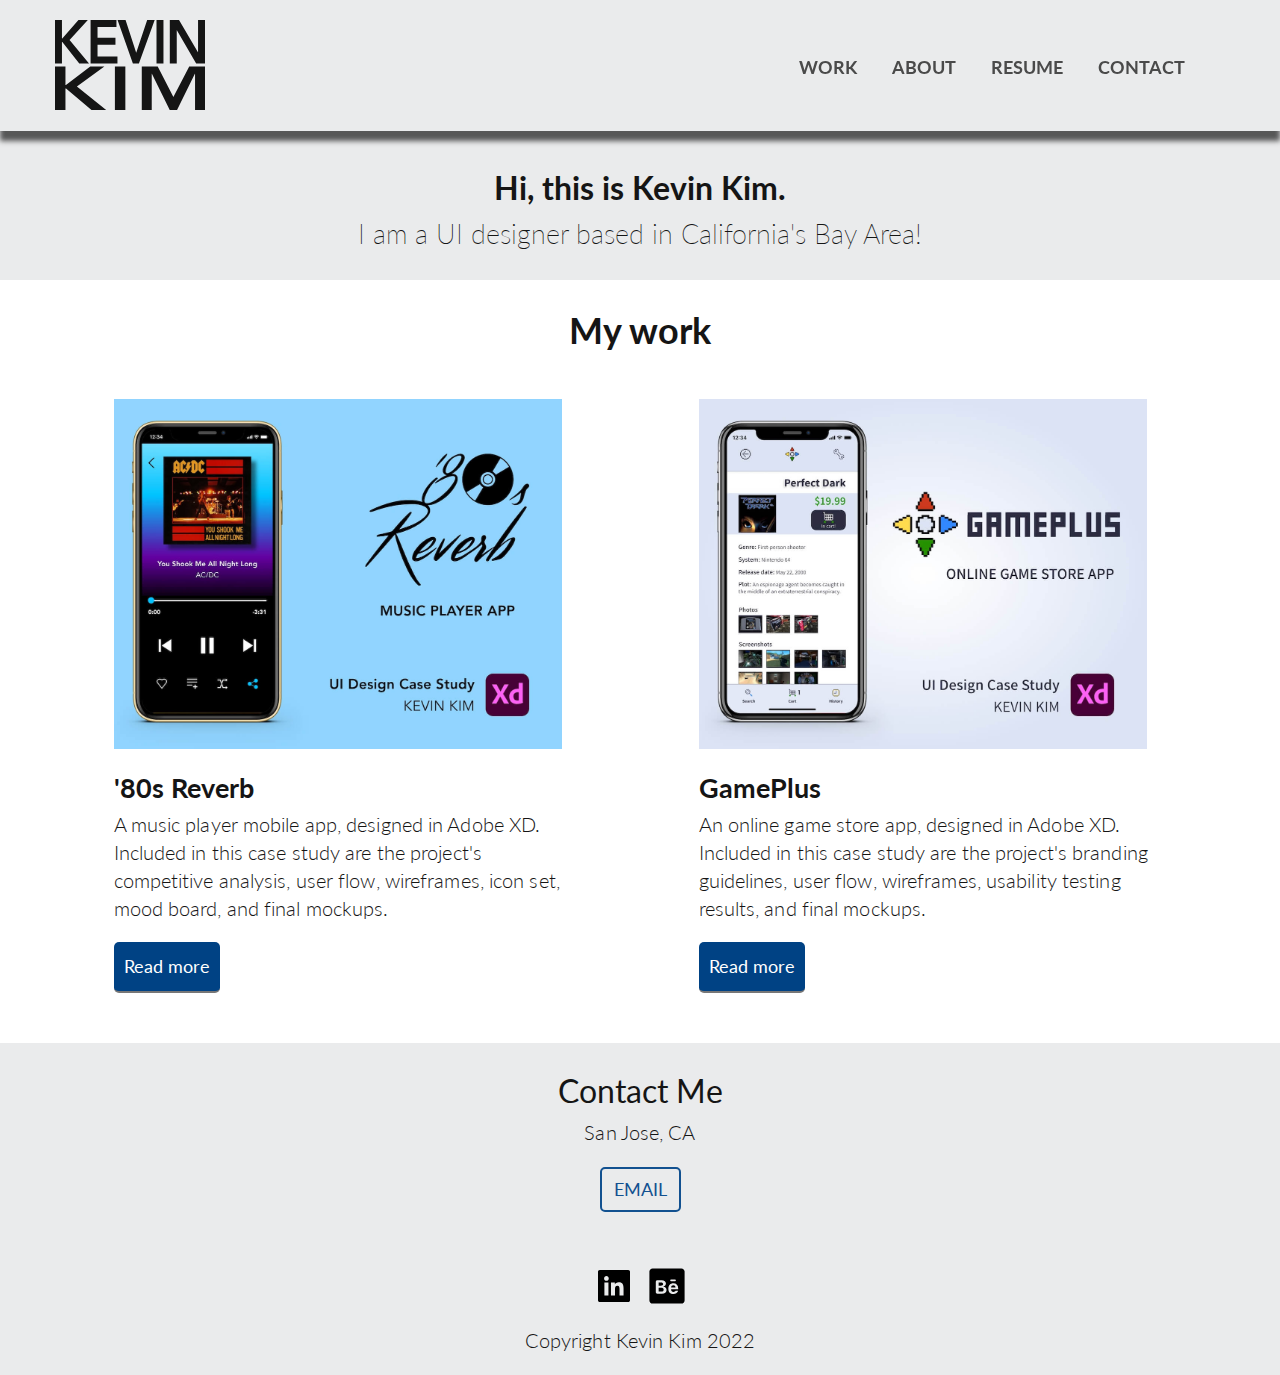
<file: index.html>
<!DOCTYPE html>
<html lang="en" dir="ltr">
    <head>
        <meta charset="utf-8" name="viewport" content="width=device-width, initial-scale=1">
        <title>Kevin Kim's Portfolio</title>
        <link rel="stylesheet" type="text/css" href="css/normalize.css">
        <link rel="stylesheet" type="text/css" href="css/style.css">
        <link href="https://fonts.googleapis.com/css?family=Lato:300,400,700" rel="stylesheet">
        <link href="img/favicon.ico" rel="shortcut icon">
    </head>

    <body id="indexpage">
        <header>
            <div class="container">
                <img class="logo" src="img/logo.svg" alt="Logo" width="120" />
                <nav>
                    <ul>
                        <li><a href="index.html">Work</a></li>
                        <li><a href="about.html">About</a></li>
                        <li><a href="files/Kevin-Kim-Resume.pdf" target="_blank">Resume</a></li>
                        <li><a href="#contact">Contact</a></li>
                    </ul>
                </nav>
            </div>
        </header>
        
        <main id="hero">
            <div class="container">
                <div>
                    <h2><b>
                        Hi, this is Kevin Kim.
                        <br />
                        <span>I am a UI designer based in California's Bay Area!</span>
                    </b></h2>
                </div>
            </div>
        </main>
        
        <main id="work">
            <div class="container">
                <h1 style="padding-bottom: 20px;">My work</h1>

                <div class="row row1 col-md-6">
                    <picture>
                        <source srcset="img/80sreverb/cover@1x.jpg" media="(max-width:100%)" >
                        <img src="img/80sreverb/cover@2x.jpg" alt="Project 1 image" >
                    </picture>

                    <div class="projectinfo">
                        <h3>'80s Reverb</h3>
                        <p>A music player mobile app, designed in Adobe XD. Included in this case study are the project's competitive analysis, user flow, wireframes, icon set, mood board, and final mockups.</p>
                        <a href="project_80sreverb.html" class="button">Read more</a>
                    </div>
                </div>

                <div class="row row2 col-md-6">
                    <picture>
                        <source srcset="img/gameplus/cover@1x.jpg" media="(max-width:100%)" >
                        <img src="img/gameplus/cover@2x.jpg" alt="Project 2 image" >
                    </picture>

                    <div class="projectinfo">
                        <h3>GamePlus</h3>
                        <p>An online game store app, designed in Adobe XD. Included in this case study are the project's branding guidelines, user flow, wireframes, usability testing results, and final mockups.</p>
                        <a href="project_gameplus.html" class="button">Read more</a>
                    </div>
                </div>

            </div>
        </main>

        <footer id="contact">
            <div class="container">
                <h2>Contact Me</h2>
                <p style="margin-top: -20px;">San Jose, CA</p>
                <div style="margin-bottom: 20px;">
                    <a href="mailto:kevinkimdesigner@gmail.com" class="button contact">EMAIL</a>
                </div>
                <div style="margin-top: 50px; margin-bottom: -10px;">
                    <a href="https://linkedin.com/in/ktkim" target="_blank">
                        <svg width="48px" height="48px" viewBox="0 0 48 48" version="1.1" xmlns="http://www.w3.org/2000/svg" xmlns:xlink="http://www.w3.org/1999/xlink">
                            <title>Linkedin</title>
                            <g id="Icon/Social/linkedin-color" stroke="none" stroke-width="1" fill="none" fill-rule="evenodd">
                                <path d="M20.9716667,33.5527338 L25.001,33.5527338 L25.001,27.1328007 C25.001,25.439485 25.3213333,23.7988354 27.4206667,23.7988354 C29.491,23.7988354 29.517,25.7351486 29.517,27.2404662 L29.517,33.5527338 L33.5506667,33.5527338 L33.5506667,26.4341413 C33.5506667,22.9381777 32.796,20.2505391 28.711,20.2505391 C26.7483333,20.2505391 25.432,21.3265278 24.8943333,22.3471839 L24.839,22.3471839 L24.839,20.5725357 L20.9716667,20.5725357 L20.9716667,33.5527338 Z M16.423,14.1202696 C15.1273333,14.1202696 14.0823333,15.1682587 14.0823333,16.4595785 C14.0823333,17.7508984 15.1273333,18.7992208 16.423,18.7992208 C17.7133333,18.7992208 18.761,17.7508984 18.761,16.4595785 C18.761,15.1682587 17.7133333,14.1202696 16.423,14.1202696 L16.423,14.1202696 Z M14.4026667,33.5527338 L18.4406667,33.5527338 L18.4406667,20.5725357 L14.4026667,20.5725357 L14.4026667,33.5527338 Z M9.76633333,40 C8.79033333,40 8,39.2090082 8,38.2336851 L8,9.76631493 C8,8.79065843 8.79033333,8 9.76633333,8 L38.234,8 C39.2093333,8 40,8.79065843 40,9.76631493 L40,38.2336851 C40,39.2090082 39.2093333,40 38.234,40 L9.76633333,40 Z" id="Shape" fill="#000000"></path>
                            </g>
                        </svg>
                    </a>
                    <a href="https://www.behance.net/kevintykim" target="_blank">
                        <svg fill="#000000" xmlns="http://www.w3.org/2000/svg"  viewBox="0 0 30 30" width="48px" height="48px">
                            <title>Behance</title>
                            <path d="M12.586 13.822c0-.675-.487-1.081-1.333-1.081h-1.48v2.155h1.333C12.064 14.897 12.586 14.503 12.586 13.822zM11.312 16.095H9.773v2.408h1.58c1.022 0 1.574-.429 1.574-1.221C12.927 16.506 12.357 16.095 11.312 16.095zM18.97 14.55c-.793 0-1.351.552-1.409 1.392h2.76C20.285 15.085 19.768 14.55 18.97 14.55z"/><path d="M24,4H6C4.895,4,4,4.895,4,6v18c0,1.105,0.895,2,2,2h18c1.105,0,2-0.895,2-2V6C26,4.895,25.105,4,24,4z M17.5,11h2.557c0.276,0,0.5,0.224,0.5,0.5c0,0.276-0.224,0.5-0.5,0.5H17.5c-0.276,0-0.5-0.224-0.5-0.5C17,11.224,17.224,11,17.5,11z M11.805,19.859H8.919C8.411,19.859,8,19.448,8,18.94v-6.636c0-0.508,0.411-0.919,0.919-0.919h2.786c1.644,0,2.625,0.805,2.625,2.114c0,0.898-0.664,1.68-1.533,1.809v0.106c1.122,0.082,1.938,0.928,1.938,2.02C14.736,18.919,13.614,19.859,11.805,19.859z M22,17.034h-4.445v0.088c0.023,0.963,0.587,1.562,1.48,1.562c0.675,0,1.139-0.241,1.321-0.669h1.591C21.689,19.237,20.573,20,18.987,20c-1.973,0-3.136-1.245-3.136-3.347c0-2.108,1.186-3.412,3.112-3.412c1.909,0,3.036,1.216,3.036,3.271V17.034z"/></svg>
                    </a>
                </div>
            <p>Copyright Kevin Kim 2022</p>
            </div>
        </footer>
    </body>

</html>
</file>
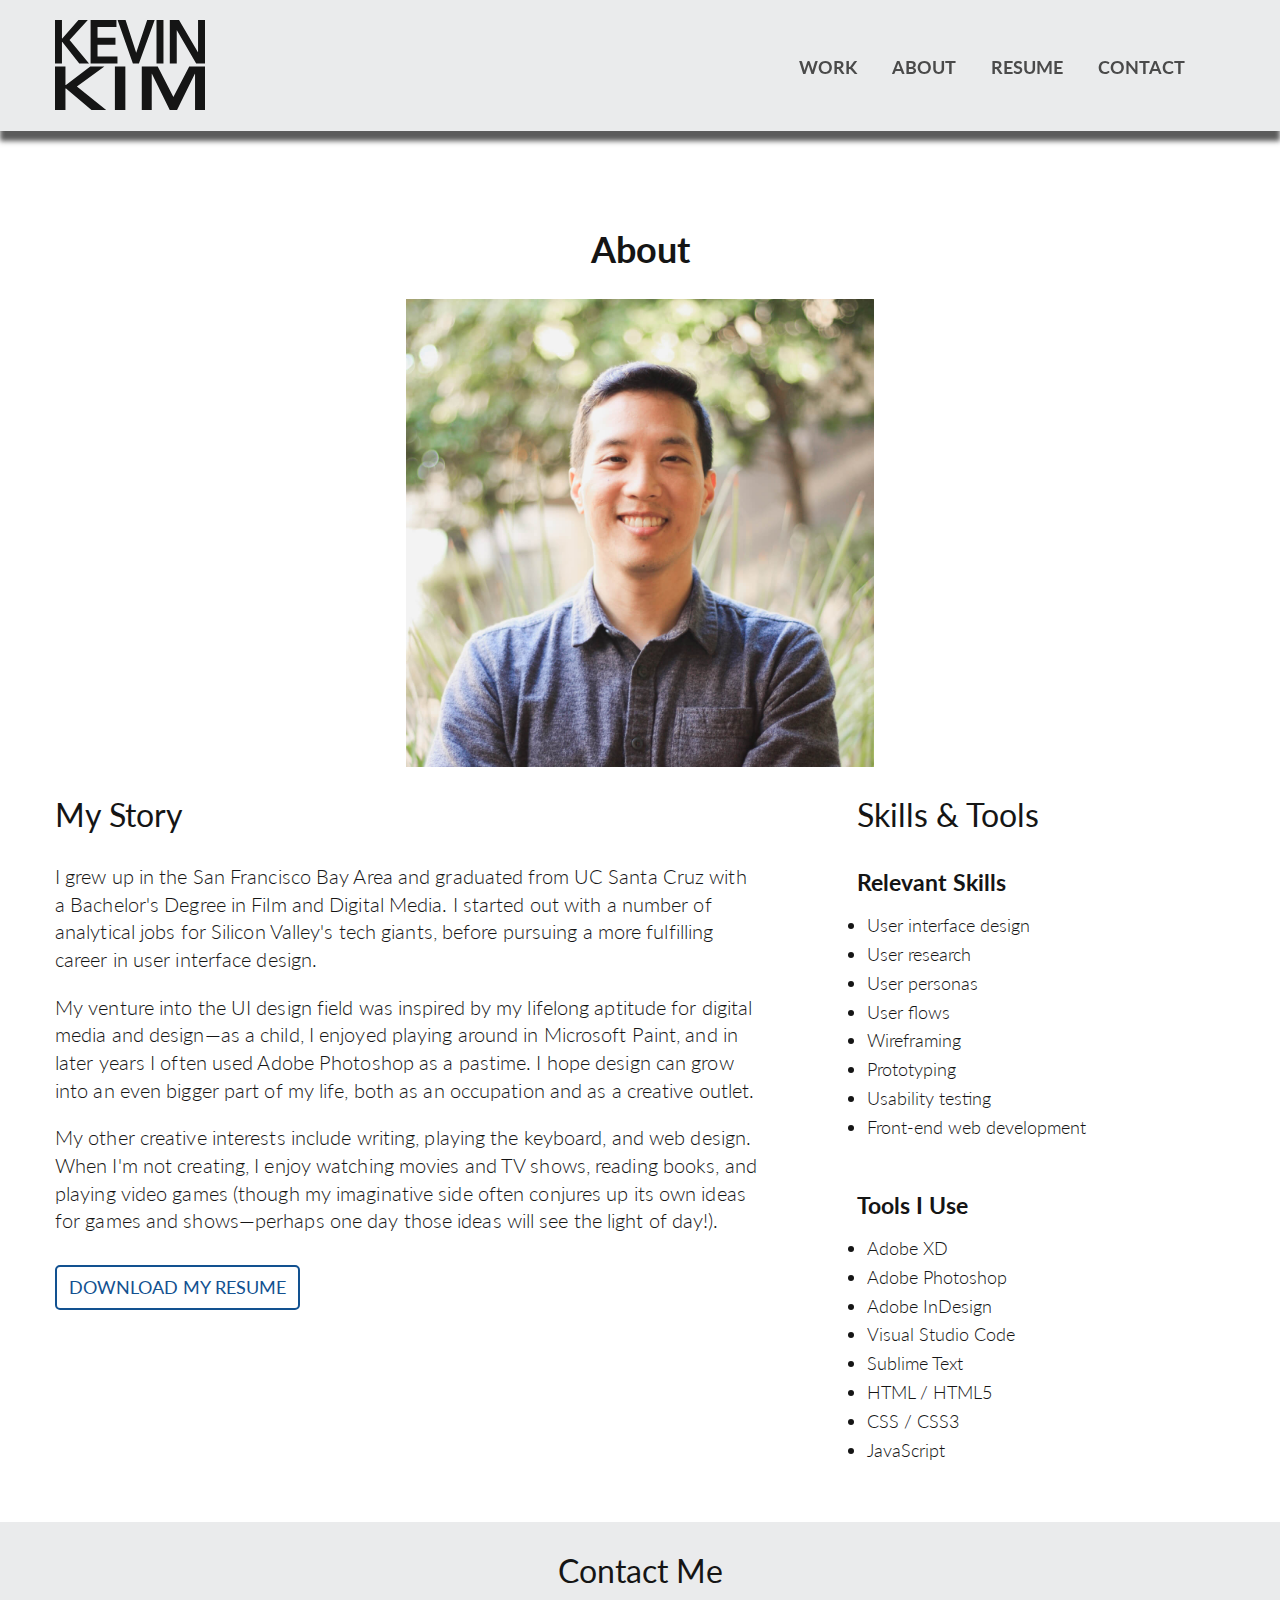
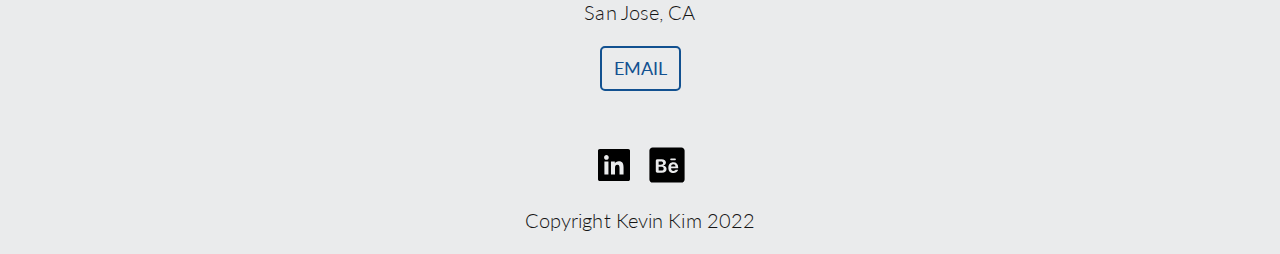
<file: about.html>
<!DOCTYPE html>
<html lang="en" dir="ltr">
    <head>
        <meta charset="utf-8" name="viewport" content="width=device-width, initial-scale=1">
        <title>About Kevin Kim</title>
        <link rel="stylesheet" type="text/css" href="css/normalize.css">
        <link rel="stylesheet" type="text/css" href="css/style.css">
        <link href="https://fonts.googleapis.com/css?family=Lato:300,400,700" rel="stylesheet">
        <link href="img/favicon.ico" rel="shortcut icon">
    </head>

    <body id="aboutpage">
        <header>
            <div class="container">
                <img class="logo" src="img/logo.svg" alt="Logo" width="120" />
                <nav>
                    <ul>
                        <li><a href="index.html">Work</a></li>
                        <li><a href="about.html">About</a></li>
                        <li><a href="files/Kevin-Kim-Resume.pdf" target="_blank">Resume</a></li>
                        <li><a href="#contact">Contact</a></li>
                    </ul>
                </nav>
            </div>
        </header>
        
        <main>
            <div class="container">
                <div>
                    <h1>About</h1>
                </div>
            </div>

            <div class="container">
                <div>
                    <picture>
                        <source srcset="img/aboutme@1x.jpg" media="(max-width:767px)" >
                        <img id="mypicture" src="img/aboutme@2x.jpg" alt="Kevin Kim" >
                    </picture>
                    <div>
                        <div class="mystory col-lg-7">
                            <h2>My Story</h2>
                            <p>I grew up in the San Francisco Bay Area and graduated from UC Santa Cruz with a Bachelor's Degree in Film and Digital Media. I started out with a number of analytical jobs for Silicon Valley's tech giants, before pursuing a more fulfilling career in user interface design.</p>
                            <p>My venture into the UI design field was inspired by my lifelong aptitude for digital media and design—as a child, I enjoyed playing around in Microsoft Paint, and in later years I often used Adobe Photoshop as a pastime. I hope design can grow into an even bigger part of my life, both as an occupation and as a creative outlet.</p>
                            <p>My other creative interests include writing, playing the keyboard, and web design. When I'm not creating, I enjoy watching movies and TV shows, reading books, and playing video games (though my imaginative side often conjures up its own ideas for games and shows—perhaps one day those ideas will see the light of day!).</p>
                            <span><a href="files/Kevin-Kim-Resume.pdf" target="_blank" class="button contact">Download my resume</a></span>
                        </div>
                        <div class="skillstools col-lg-4">
                            <h2>Skills & Tools</h2>
                            <div class="skillstools2">
                                <div class="column col-md-6">
                                    <h4><b>Relevant Skills</b></h4>
                                    <ul>
                                        <li>User interface design</li>
                                        <li>User research</li>
                                        <li>User personas</li>
                                        <li>User flows</li>
                                        <li>Wireframing</li>
                                        <li>Prototyping</li>
                                        <li>Usability testing</li>
                                        <li>Front-end web development</li>
                                    </ul>
                                </div>
                                <div class="column col-md-6">
                                    <h4><b>Tools I Use</b></h4>
                                    <ul>
                                        <li>Adobe XD</li>
                                        <li>Adobe Photoshop</li>
                                        <li>Adobe InDesign</li>
                                        <li>Visual Studio Code</li>
                                        <li>Sublime Text</li>
                                        <li>HTML / HTML5</li>
                                        <li>CSS / CSS3</li>
                                        <li>JavaScript</li>
                                    </ul>
                                </div>
                            </div>
                        </div>
                    </div>
                </div>
            </div>
        </main>

        <footer id="contact">
            <div class="container">
                <h2>Contact Me</h2>
                <p style="margin-top: -20px;">San Jose, CA</p>
                <div style="margin-bottom: 20px;">
                    <a href="mailto:kevinkimdesigner@gmail.com" class="button contact">EMAIL</a>
                </div>
                <div style="margin-top: 50px; margin-bottom: -10px;">
                    <a href="https://linkedin.com/in/ktkim" target="_blank">
                        <svg width="48px" height="48px" viewBox="0 0 48 48" version="1.1" xmlns="http://www.w3.org/2000/svg" xmlns:xlink="http://www.w3.org/1999/xlink">
                            <title>Linkedin</title>
                            <g id="Icon/Social/linkedin-color" stroke="none" stroke-width="1" fill="none" fill-rule="evenodd">
                                <path d="M20.9716667,33.5527338 L25.001,33.5527338 L25.001,27.1328007 C25.001,25.439485 25.3213333,23.7988354 27.4206667,23.7988354 C29.491,23.7988354 29.517,25.7351486 29.517,27.2404662 L29.517,33.5527338 L33.5506667,33.5527338 L33.5506667,26.4341413 C33.5506667,22.9381777 32.796,20.2505391 28.711,20.2505391 C26.7483333,20.2505391 25.432,21.3265278 24.8943333,22.3471839 L24.839,22.3471839 L24.839,20.5725357 L20.9716667,20.5725357 L20.9716667,33.5527338 Z M16.423,14.1202696 C15.1273333,14.1202696 14.0823333,15.1682587 14.0823333,16.4595785 C14.0823333,17.7508984 15.1273333,18.7992208 16.423,18.7992208 C17.7133333,18.7992208 18.761,17.7508984 18.761,16.4595785 C18.761,15.1682587 17.7133333,14.1202696 16.423,14.1202696 L16.423,14.1202696 Z M14.4026667,33.5527338 L18.4406667,33.5527338 L18.4406667,20.5725357 L14.4026667,20.5725357 L14.4026667,33.5527338 Z M9.76633333,40 C8.79033333,40 8,39.2090082 8,38.2336851 L8,9.76631493 C8,8.79065843 8.79033333,8 9.76633333,8 L38.234,8 C39.2093333,8 40,8.79065843 40,9.76631493 L40,38.2336851 C40,39.2090082 39.2093333,40 38.234,40 L9.76633333,40 Z" id="Shape" fill="#000000"></path>
                            </g>
                        </svg>
                    </a>
                    <a href="https://www.behance.net/kevintykim" target="_blank">
                        <svg fill="#000000" xmlns="http://www.w3.org/2000/svg"  viewBox="0 0 30 30" width="48px" height="48px">
                            <title>Behance</title>
                            <path d="M12.586 13.822c0-.675-.487-1.081-1.333-1.081h-1.48v2.155h1.333C12.064 14.897 12.586 14.503 12.586 13.822zM11.312 16.095H9.773v2.408h1.58c1.022 0 1.574-.429 1.574-1.221C12.927 16.506 12.357 16.095 11.312 16.095zM18.97 14.55c-.793 0-1.351.552-1.409 1.392h2.76C20.285 15.085 19.768 14.55 18.97 14.55z"/><path d="M24,4H6C4.895,4,4,4.895,4,6v18c0,1.105,0.895,2,2,2h18c1.105,0,2-0.895,2-2V6C26,4.895,25.105,4,24,4z M17.5,11h2.557c0.276,0,0.5,0.224,0.5,0.5c0,0.276-0.224,0.5-0.5,0.5H17.5c-0.276,0-0.5-0.224-0.5-0.5C17,11.224,17.224,11,17.5,11z M11.805,19.859H8.919C8.411,19.859,8,19.448,8,18.94v-6.636c0-0.508,0.411-0.919,0.919-0.919h2.786c1.644,0,2.625,0.805,2.625,2.114c0,0.898-0.664,1.68-1.533,1.809v0.106c1.122,0.082,1.938,0.928,1.938,2.02C14.736,18.919,13.614,19.859,11.805,19.859z M22,17.034h-4.445v0.088c0.023,0.963,0.587,1.562,1.48,1.562c0.675,0,1.139-0.241,1.321-0.669h1.591C21.689,19.237,20.573,20,18.987,20c-1.973,0-3.136-1.245-3.136-3.347c0-2.108,1.186-3.412,3.112-3.412c1.909,0,3.036,1.216,3.036,3.271V17.034z"/></svg>
                    </a>
                </div>
            <p>Copyright Kevin Kim 2022</p>
            </div>
        </footer>
    </body>

</html>
</file>
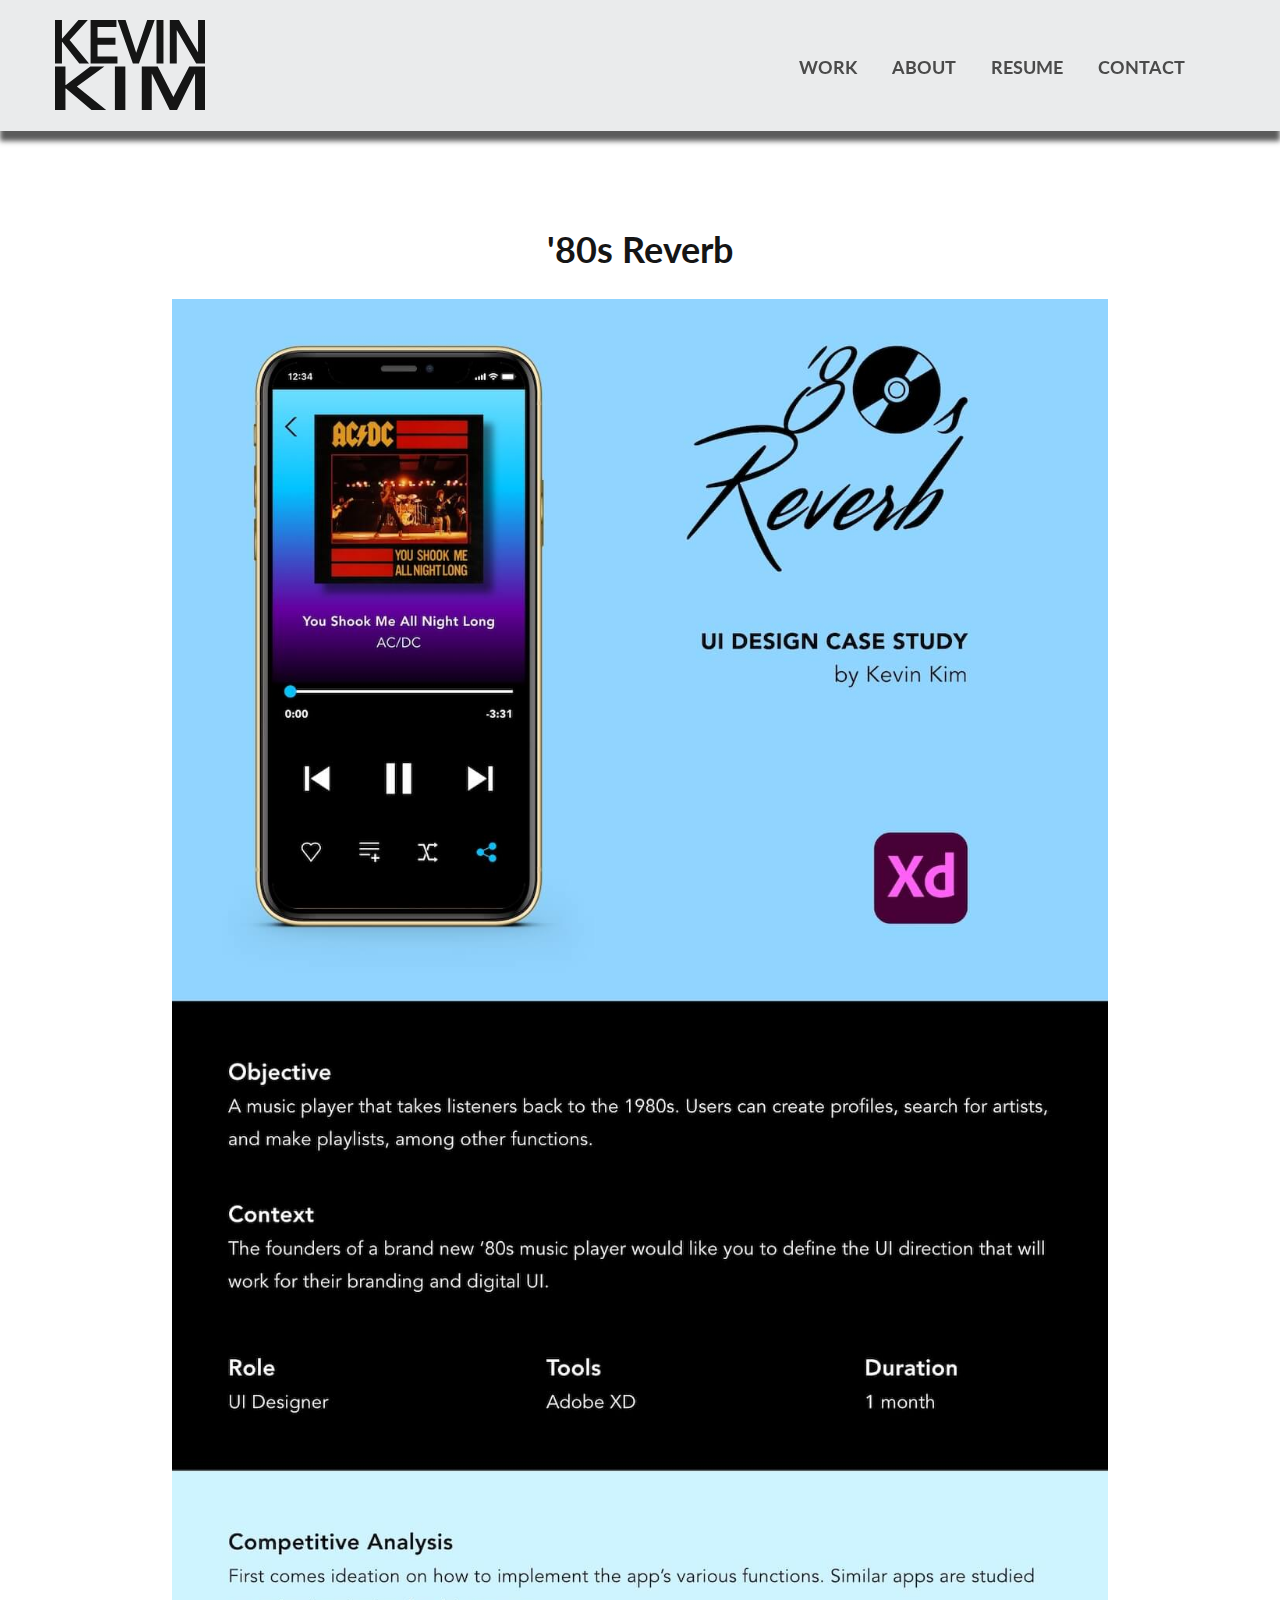
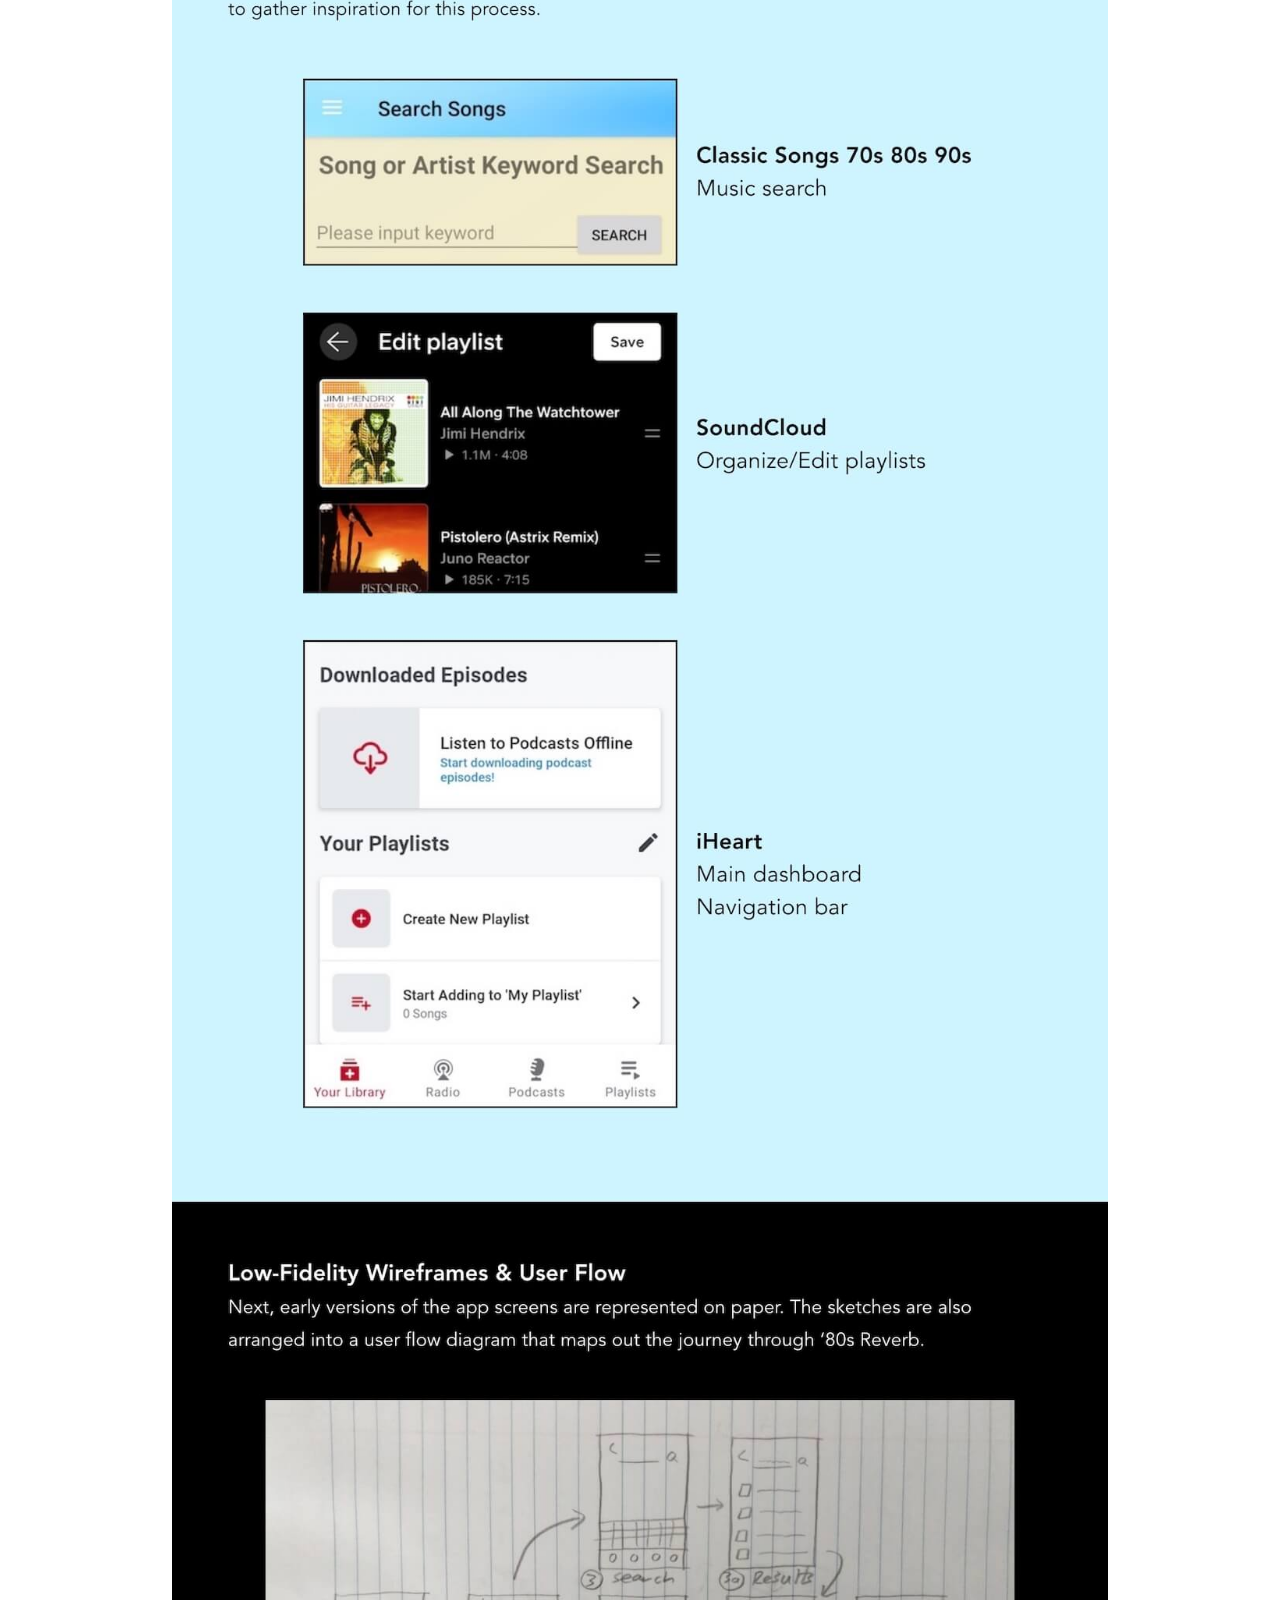
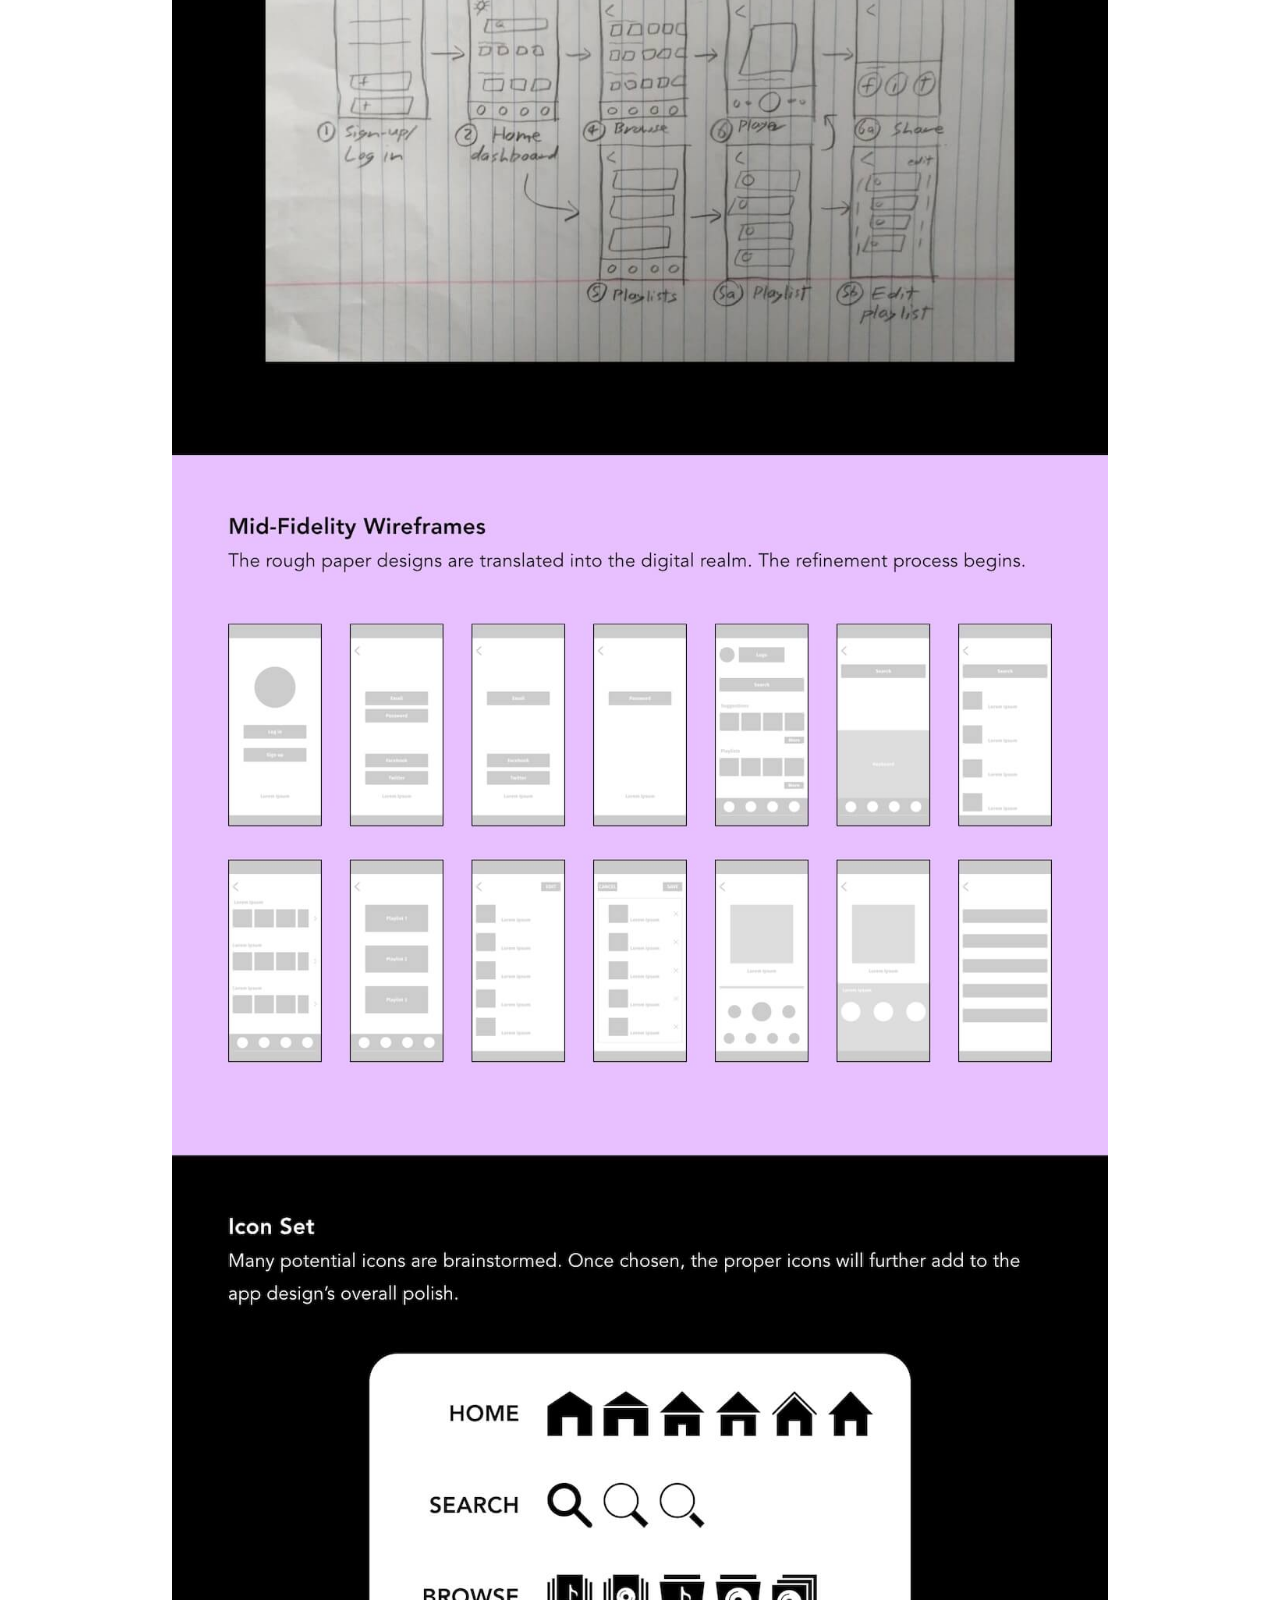
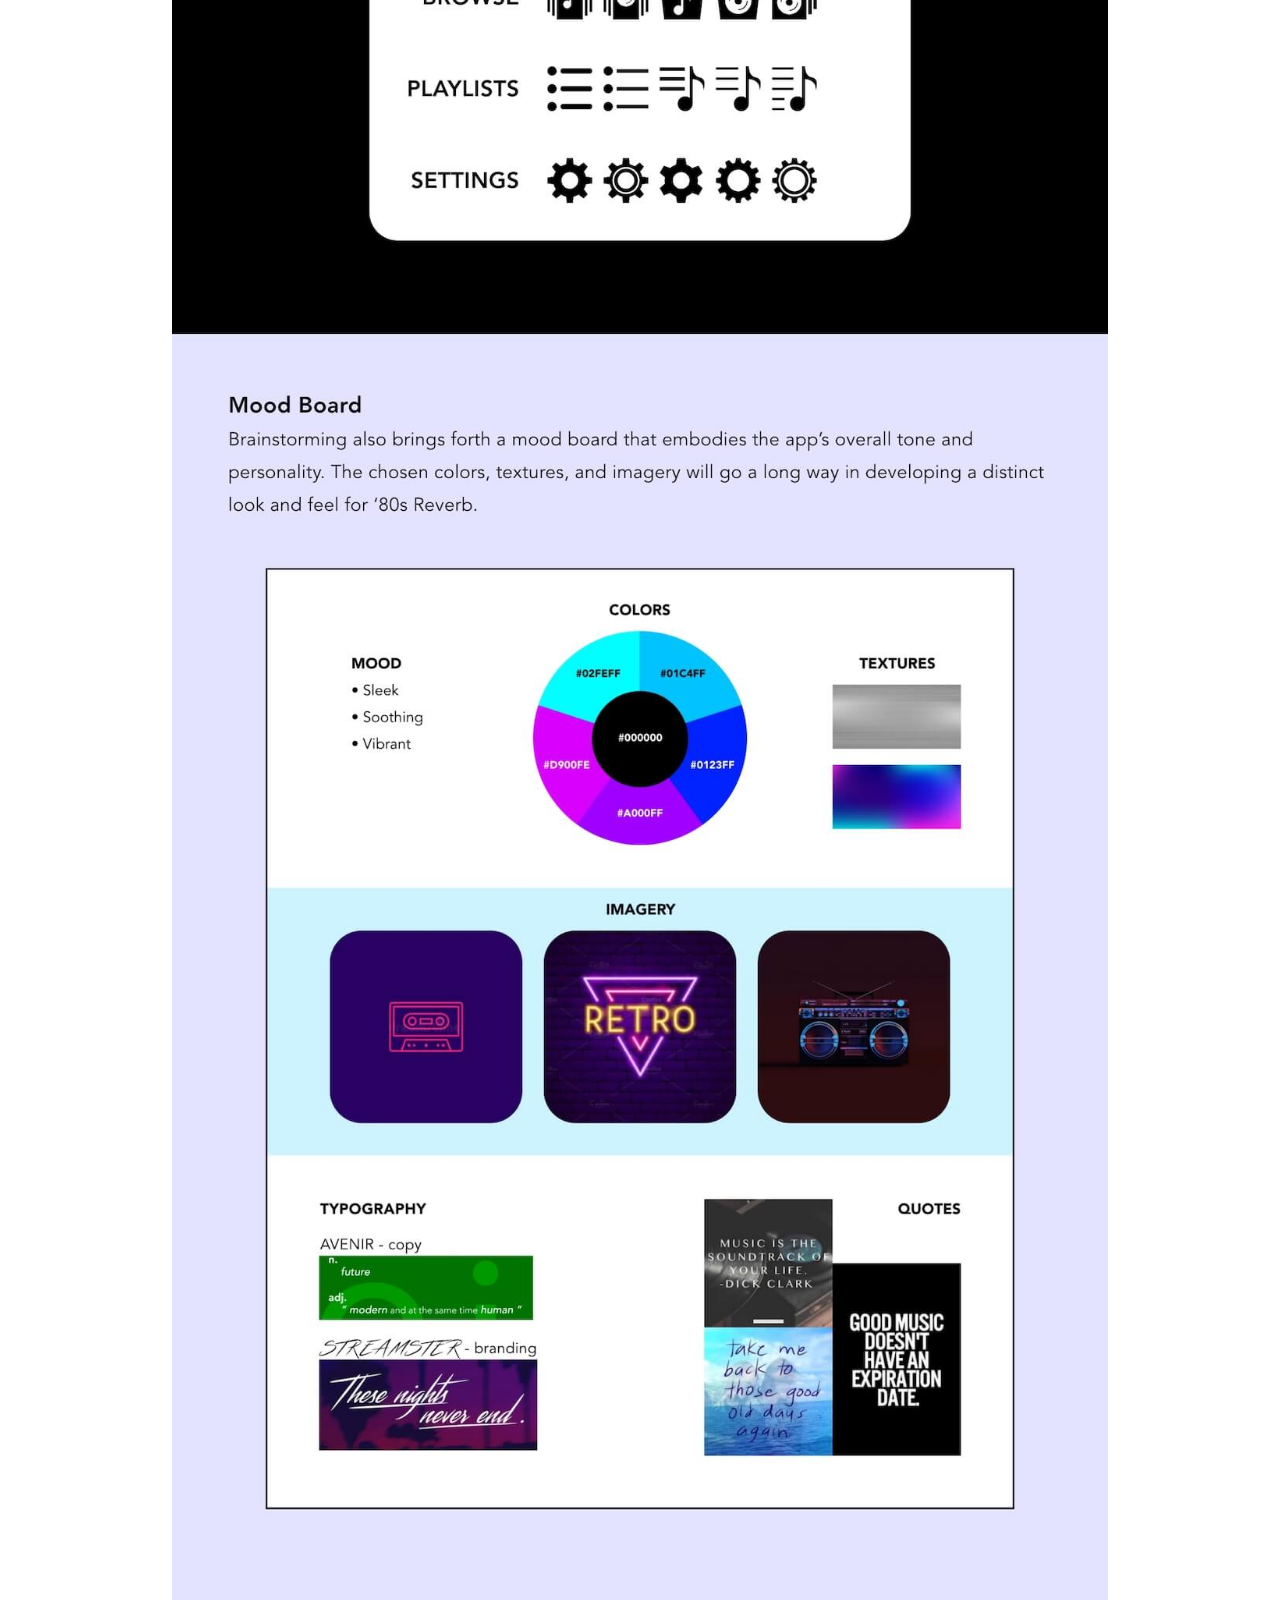
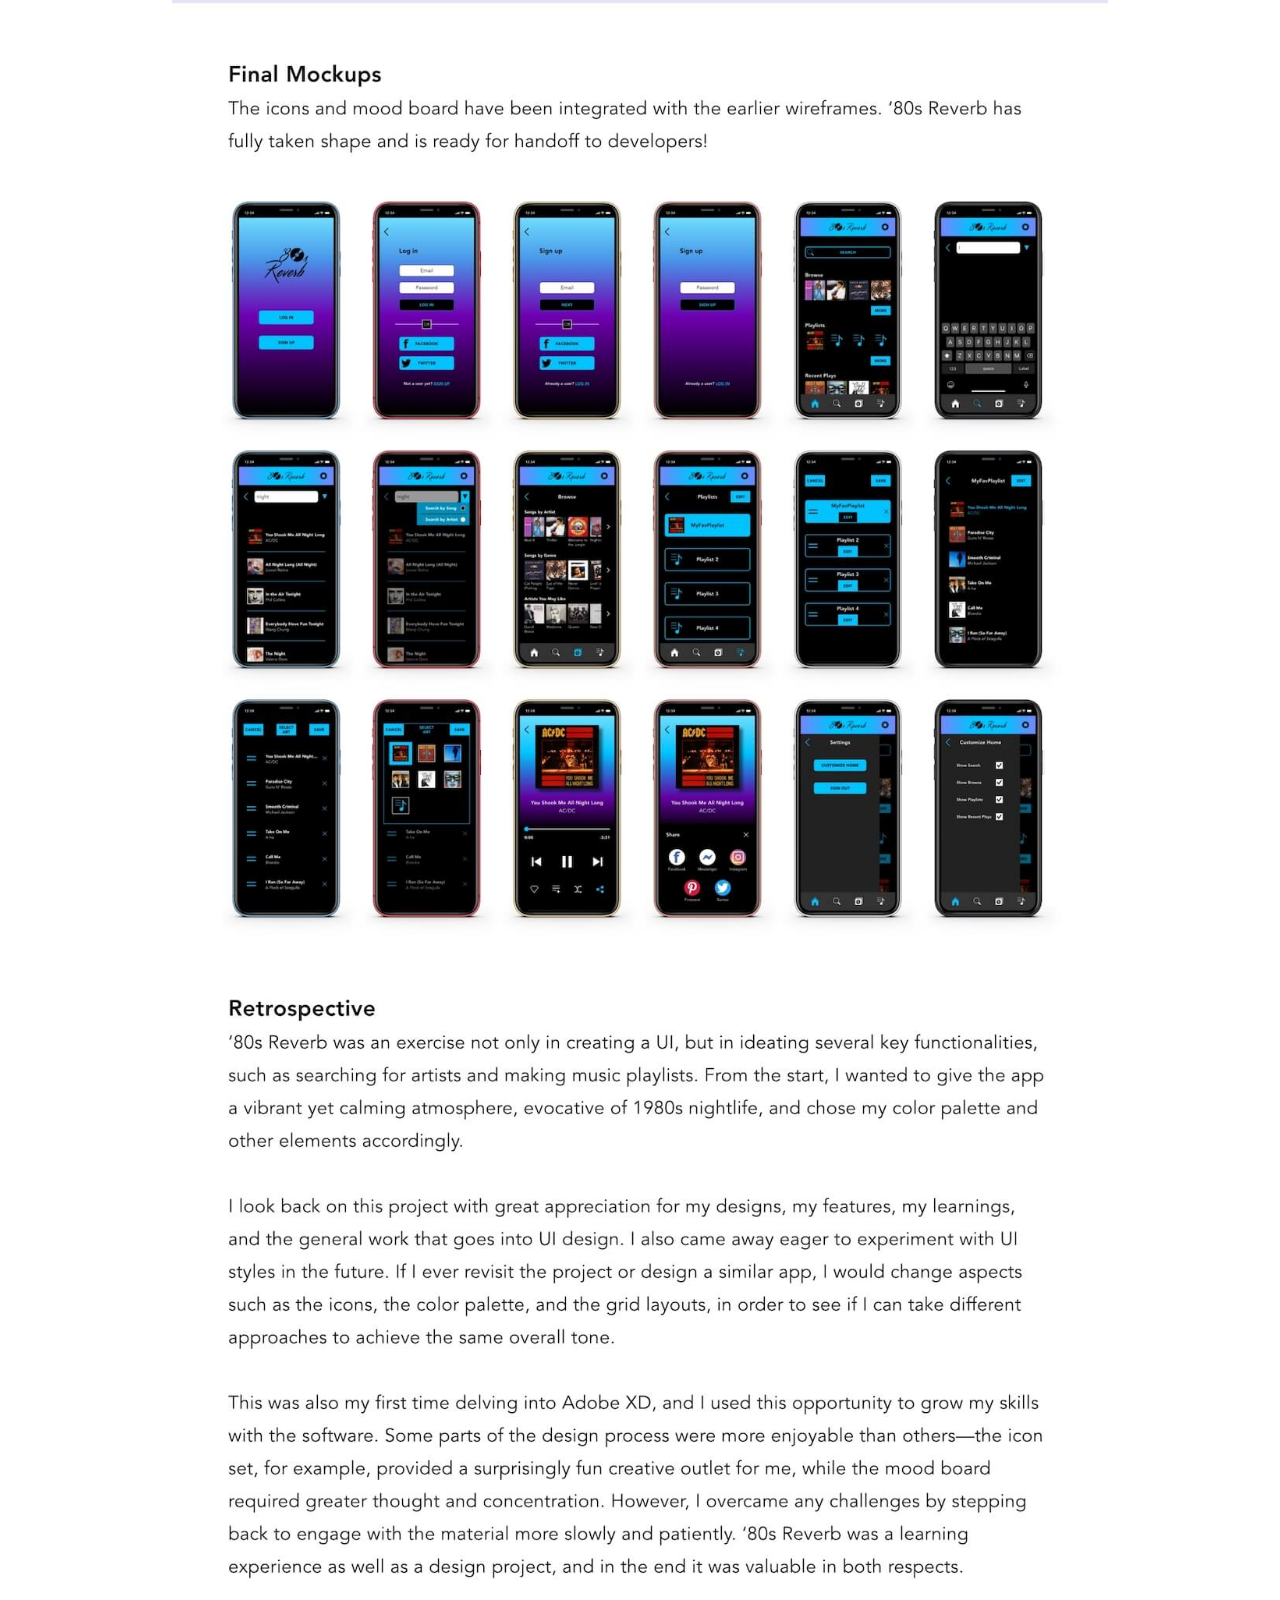
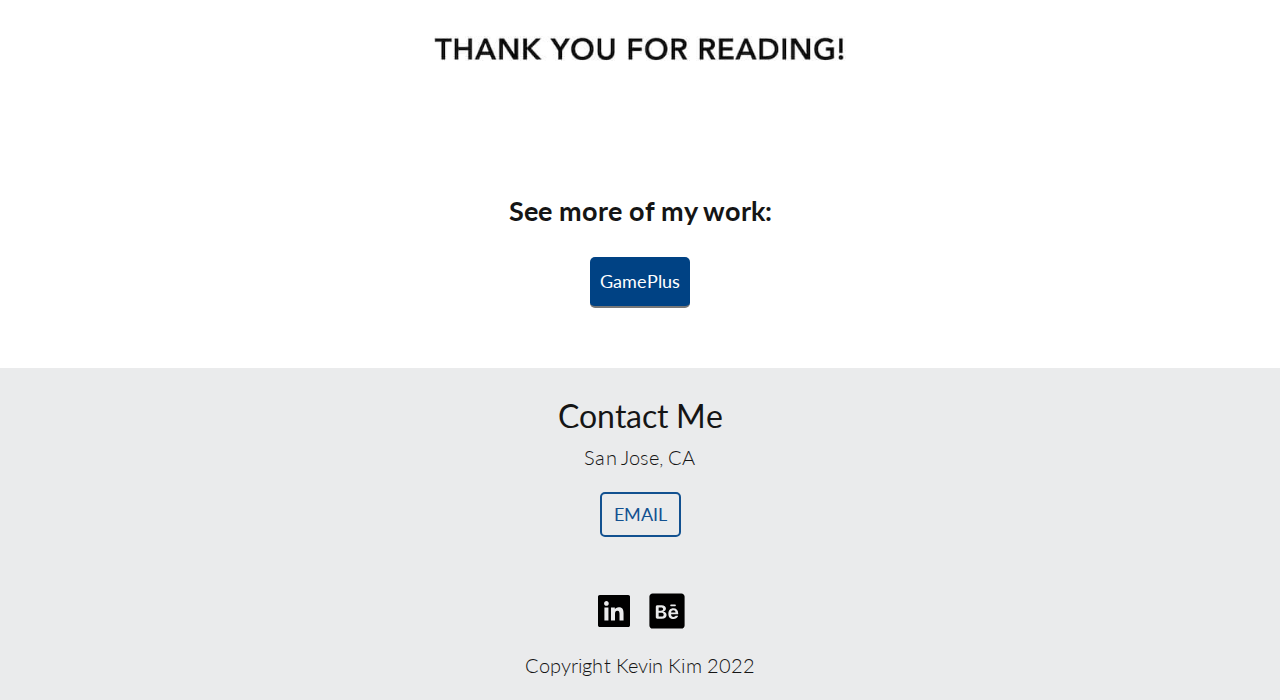
<file: project_80sreverb.html>
<!DOCTYPE html>
<html lang="en" dir="ltr">
    <head>
        <meta charset="utf-8" name="viewport" content="width=device-width, initial-scale=1">
        <title>Kevin Kim - '80s Reverb</title>
        <link rel="stylesheet" type="text/css" href="css/normalize.css">
        <link rel="stylesheet" type="text/css" href="css/style.css">
        <link href="https://fonts.googleapis.com/css?family=Lato:300,400,700" rel="stylesheet">
        <link href="img/favicon.ico" rel="shortcut icon">
    </head>

    <body id="projectpage1">
        <header>
            <div class="container">
                <img class="logo" src="img/logo.svg" alt="Logo" width="120" />
                <nav>
                    <ul>
                        <li><a href="index.html">Work</a></li>
                        <li><a href="about.html">About</a></li>
                        <li><a href="files/Kevin-Kim-Resume.pdf" target="_blank">Resume</a></li>
                        <li><a href="#contact">Contact</a></li>
                    </ul>
                </nav>
            </div>
        </header>

        <main>
            <div class="container">
                <div>
                    <h1>'80s Reverb</h1>
                    <picture>
                        <source srcset="img/80sreverb/casestudy@1x.jpg" media="(max-width:767px)" >
                        <img src="img/80sreverb/casestudy@2x.jpg" alt="Case study" >
                    </picture>
                </div>
            </div>
            <div style="margin: 50px 0 20px 0; text-align: center;">
                <h3>See more of my work:</h3>
                <a href="project_gameplus.html" class="button">GamePlus</a>
            </div>
        </main>

        <footer id="contact">
            <div class="container">
                <h2>Contact Me</h2>
                <p style="margin-top: -20px;">San Jose, CA</p>
                <div style="margin-bottom: 20px;">
                    <a href="mailto:kevinkimdesigner@gmail.com" class="button contact">EMAIL</a>
                </div>
                <div style="margin-top: 50px; margin-bottom: -10px;">
                    <a href="https://linkedin.com/in/ktkim" target="_blank">
                        <svg width="48px" height="48px" viewBox="0 0 48 48" version="1.1" xmlns="http://www.w3.org/2000/svg" xmlns:xlink="http://www.w3.org/1999/xlink">
                            <title>Linkedin</title>
                            <g id="Icon/Social/linkedin-color" stroke="none" stroke-width="1" fill="none" fill-rule="evenodd">
                                <path d="M20.9716667,33.5527338 L25.001,33.5527338 L25.001,27.1328007 C25.001,25.439485 25.3213333,23.7988354 27.4206667,23.7988354 C29.491,23.7988354 29.517,25.7351486 29.517,27.2404662 L29.517,33.5527338 L33.5506667,33.5527338 L33.5506667,26.4341413 C33.5506667,22.9381777 32.796,20.2505391 28.711,20.2505391 C26.7483333,20.2505391 25.432,21.3265278 24.8943333,22.3471839 L24.839,22.3471839 L24.839,20.5725357 L20.9716667,20.5725357 L20.9716667,33.5527338 Z M16.423,14.1202696 C15.1273333,14.1202696 14.0823333,15.1682587 14.0823333,16.4595785 C14.0823333,17.7508984 15.1273333,18.7992208 16.423,18.7992208 C17.7133333,18.7992208 18.761,17.7508984 18.761,16.4595785 C18.761,15.1682587 17.7133333,14.1202696 16.423,14.1202696 L16.423,14.1202696 Z M14.4026667,33.5527338 L18.4406667,33.5527338 L18.4406667,20.5725357 L14.4026667,20.5725357 L14.4026667,33.5527338 Z M9.76633333,40 C8.79033333,40 8,39.2090082 8,38.2336851 L8,9.76631493 C8,8.79065843 8.79033333,8 9.76633333,8 L38.234,8 C39.2093333,8 40,8.79065843 40,9.76631493 L40,38.2336851 C40,39.2090082 39.2093333,40 38.234,40 L9.76633333,40 Z" id="Shape" fill="#000000"></path>
                            </g>
                        </svg>
                    </a>
                    <a href="https://www.behance.net/kevintykim" target="_blank">
                        <svg fill="#000000" xmlns="http://www.w3.org/2000/svg"  viewBox="0 0 30 30" width="48px" height="48px">
                            <title>Behance</title>
                            <path d="M12.586 13.822c0-.675-.487-1.081-1.333-1.081h-1.48v2.155h1.333C12.064 14.897 12.586 14.503 12.586 13.822zM11.312 16.095H9.773v2.408h1.58c1.022 0 1.574-.429 1.574-1.221C12.927 16.506 12.357 16.095 11.312 16.095zM18.97 14.55c-.793 0-1.351.552-1.409 1.392h2.76C20.285 15.085 19.768 14.55 18.97 14.55z"/><path d="M24,4H6C4.895,4,4,4.895,4,6v18c0,1.105,0.895,2,2,2h18c1.105,0,2-0.895,2-2V6C26,4.895,25.105,4,24,4z M17.5,11h2.557c0.276,0,0.5,0.224,0.5,0.5c0,0.276-0.224,0.5-0.5,0.5H17.5c-0.276,0-0.5-0.224-0.5-0.5C17,11.224,17.224,11,17.5,11z M11.805,19.859H8.919C8.411,19.859,8,19.448,8,18.94v-6.636c0-0.508,0.411-0.919,0.919-0.919h2.786c1.644,0,2.625,0.805,2.625,2.114c0,0.898-0.664,1.68-1.533,1.809v0.106c1.122,0.082,1.938,0.928,1.938,2.02C14.736,18.919,13.614,19.859,11.805,19.859z M22,17.034h-4.445v0.088c0.023,0.963,0.587,1.562,1.48,1.562c0.675,0,1.139-0.241,1.321-0.669h1.591C21.689,19.237,20.573,20,18.987,20c-1.973,0-3.136-1.245-3.136-3.347c0-2.108,1.186-3.412,3.112-3.412c1.909,0,3.036,1.216,3.036,3.271V17.034z"/></svg>
                    </a>
                </div>
            <p>Copyright Kevin Kim 2022</p>
            </div>
        </footer>
    </body>

</html>
</file>
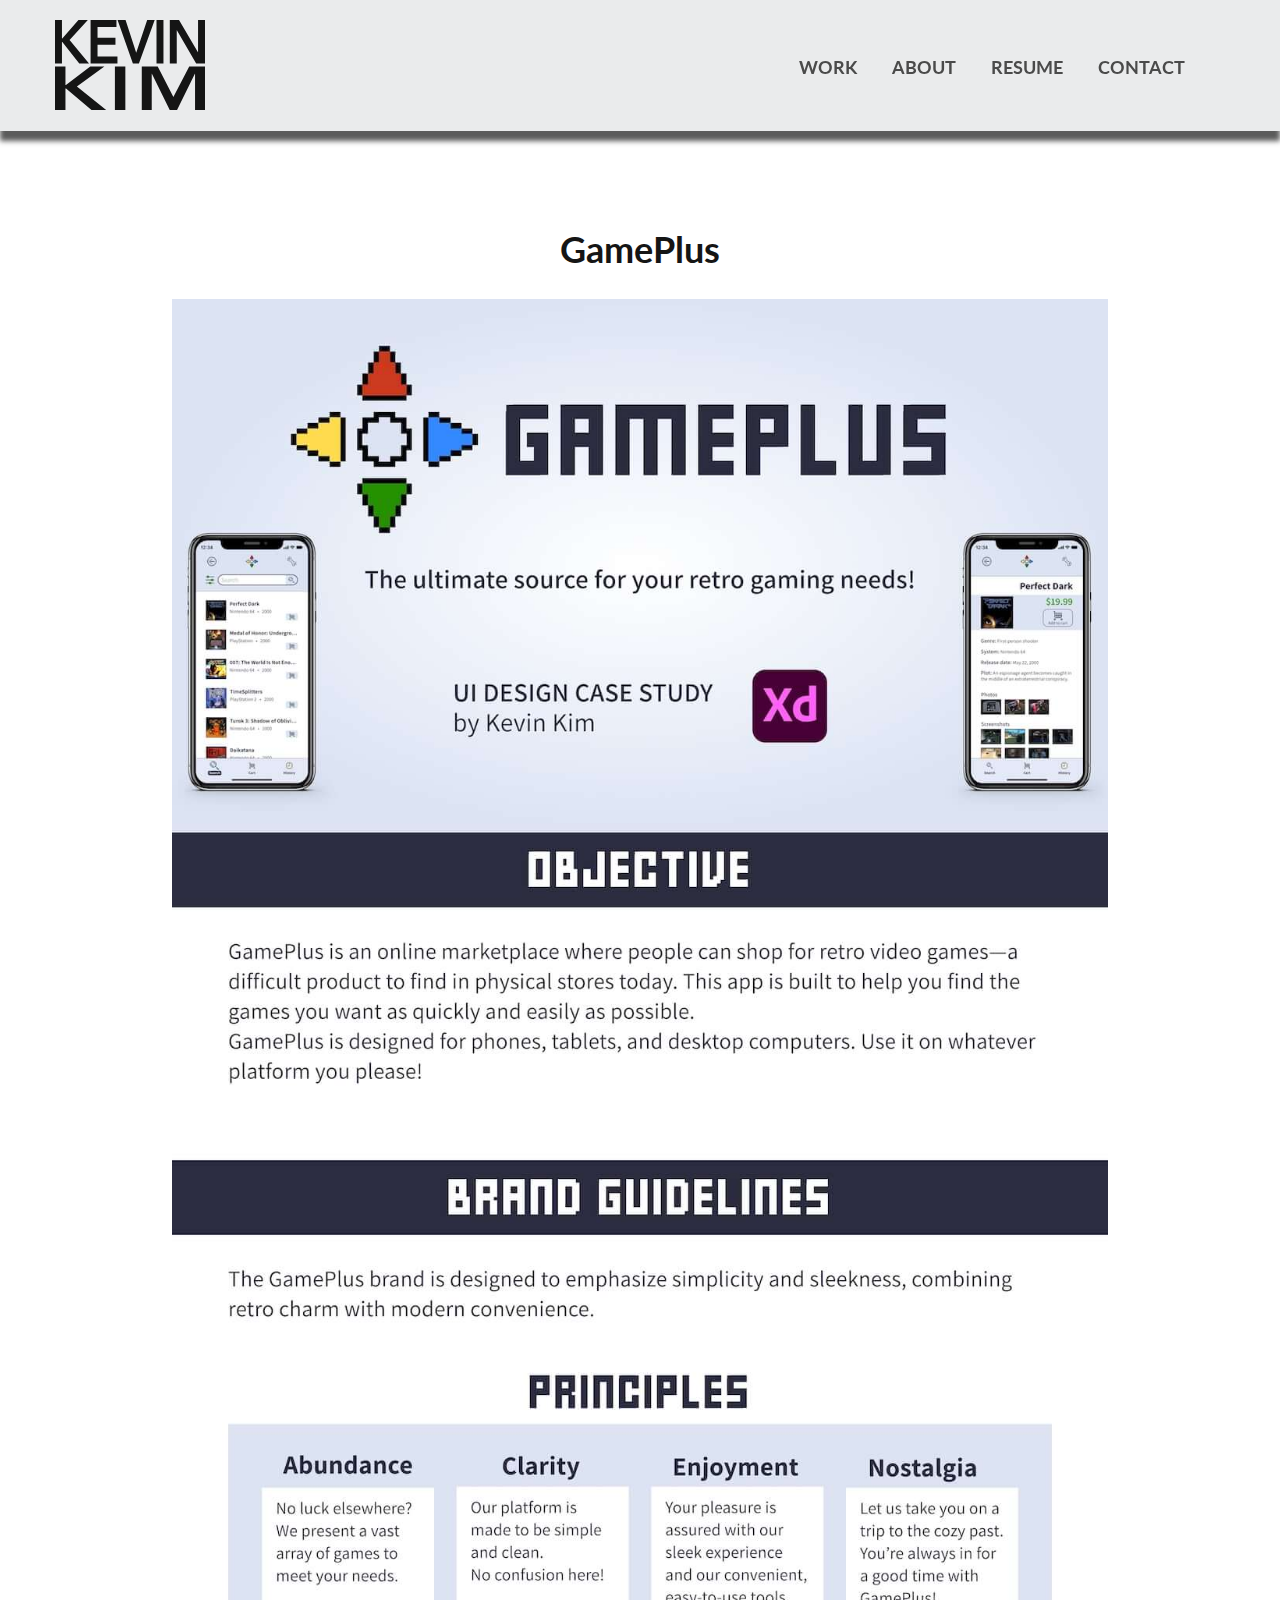
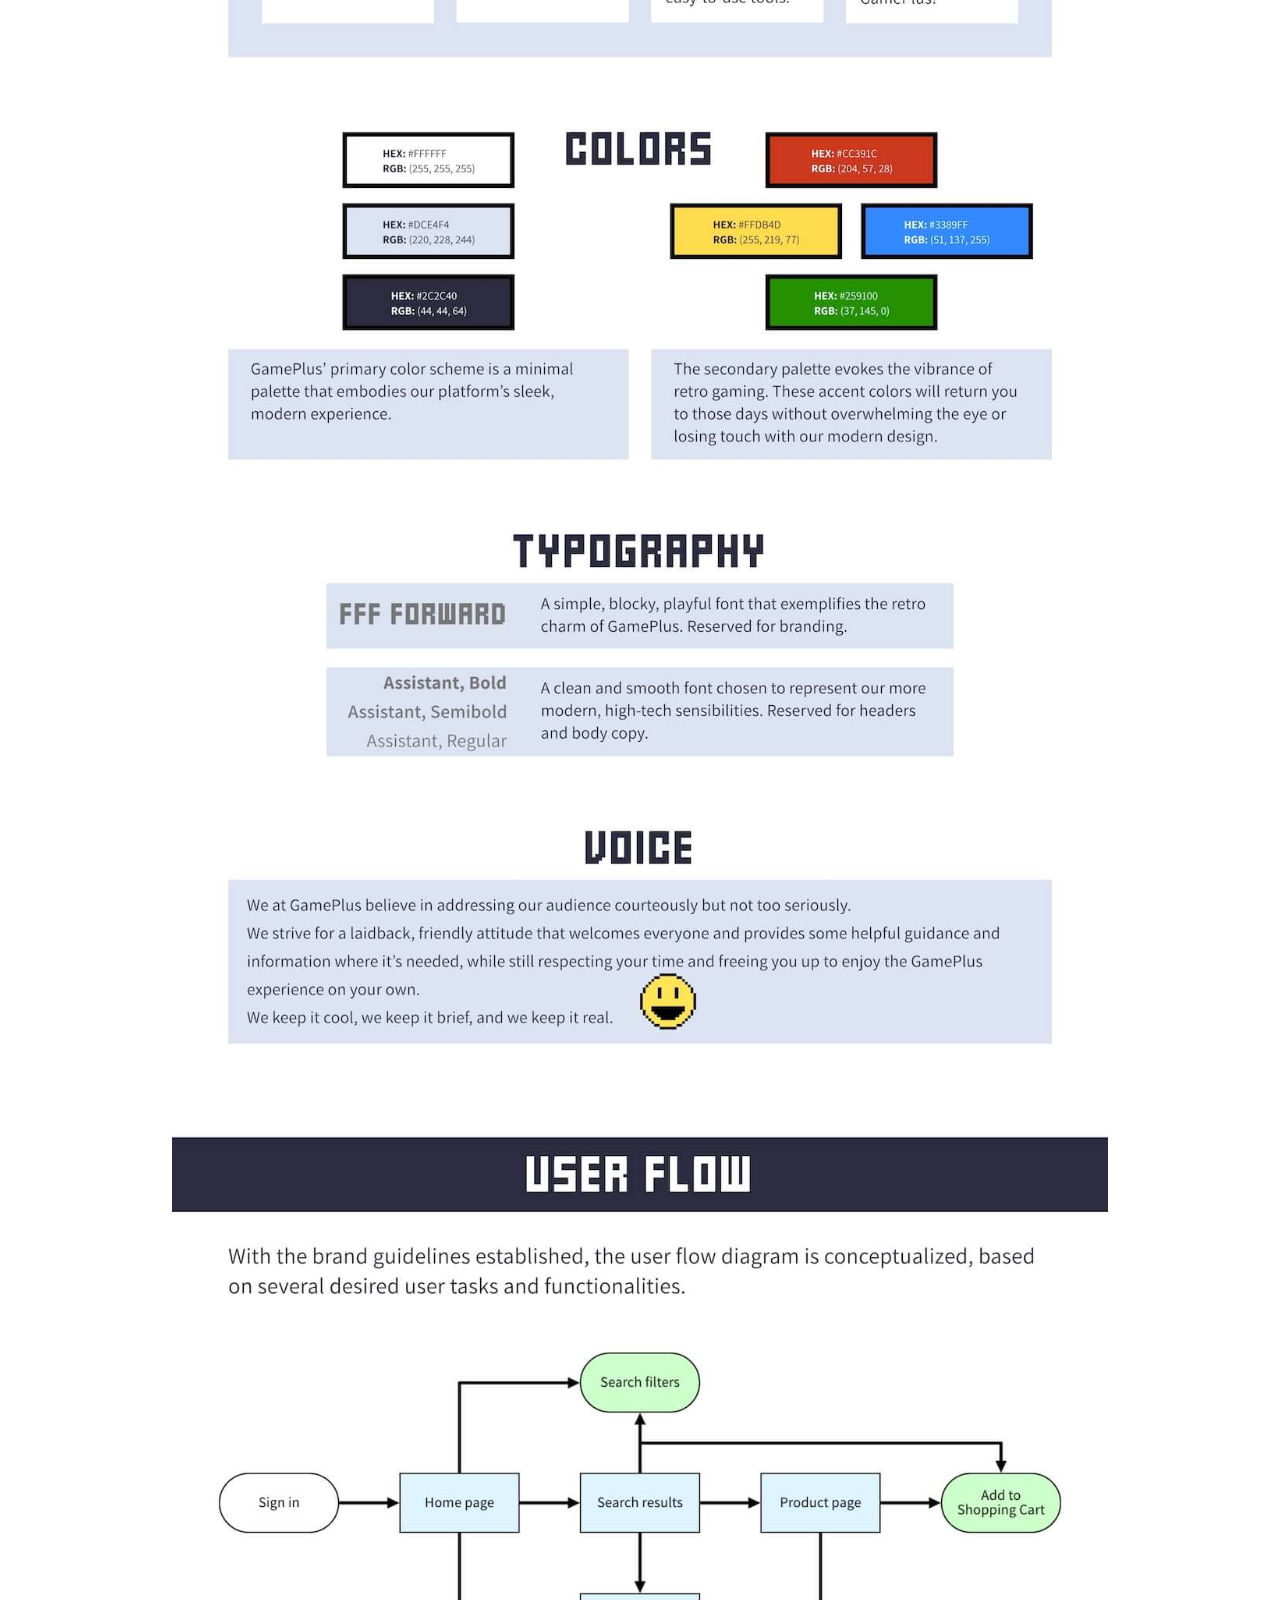
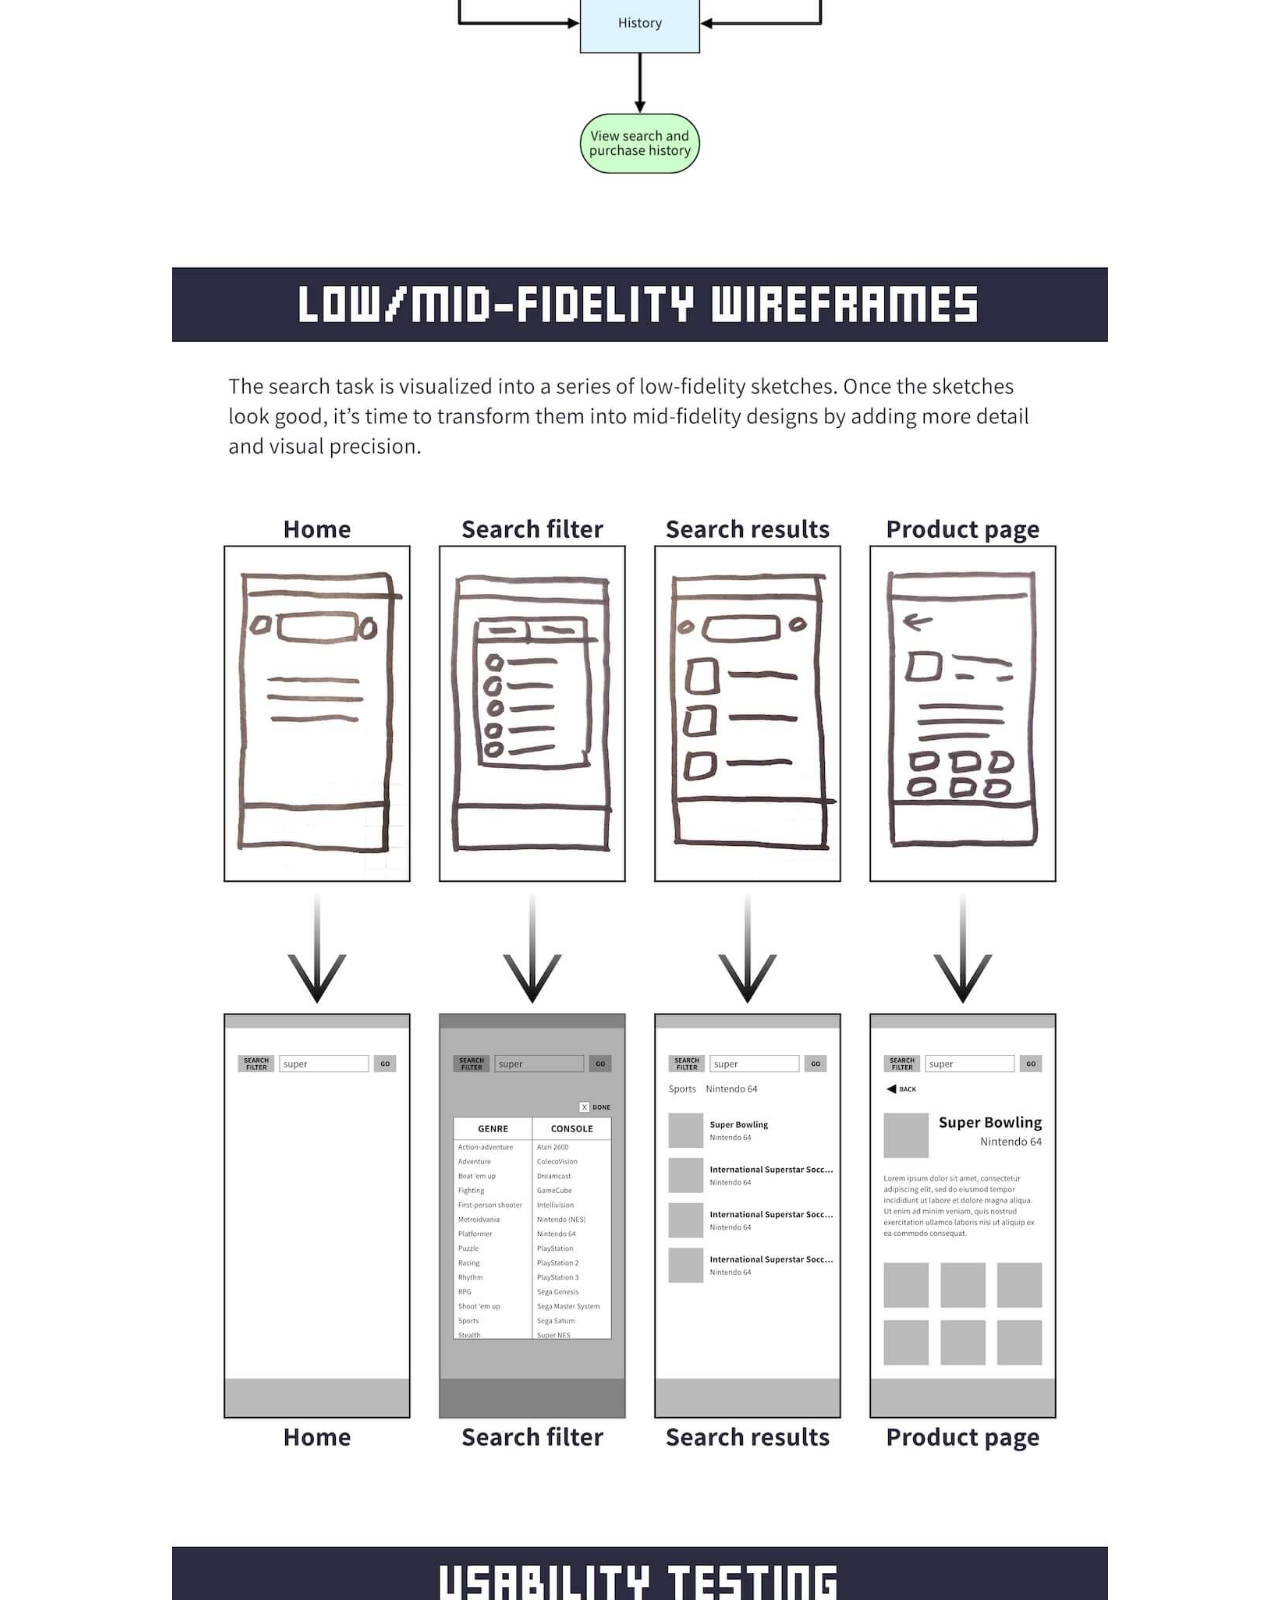
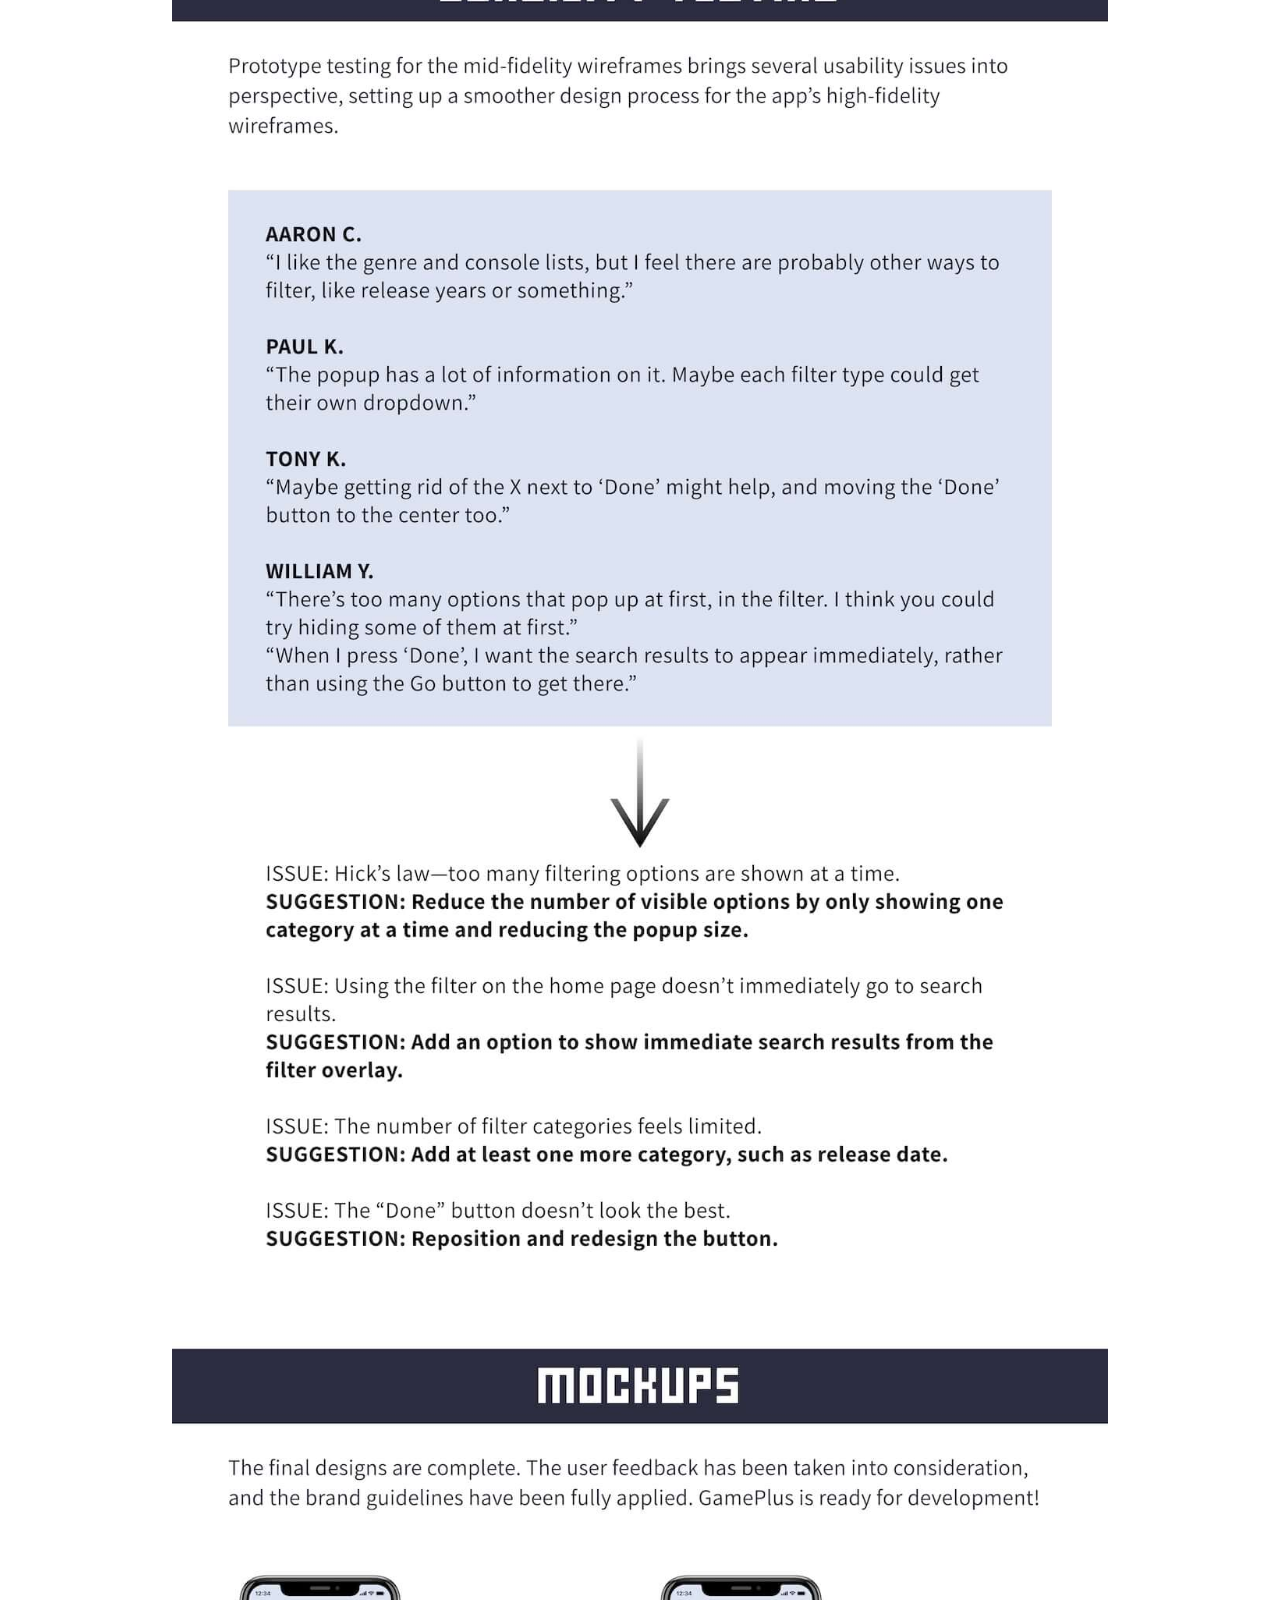
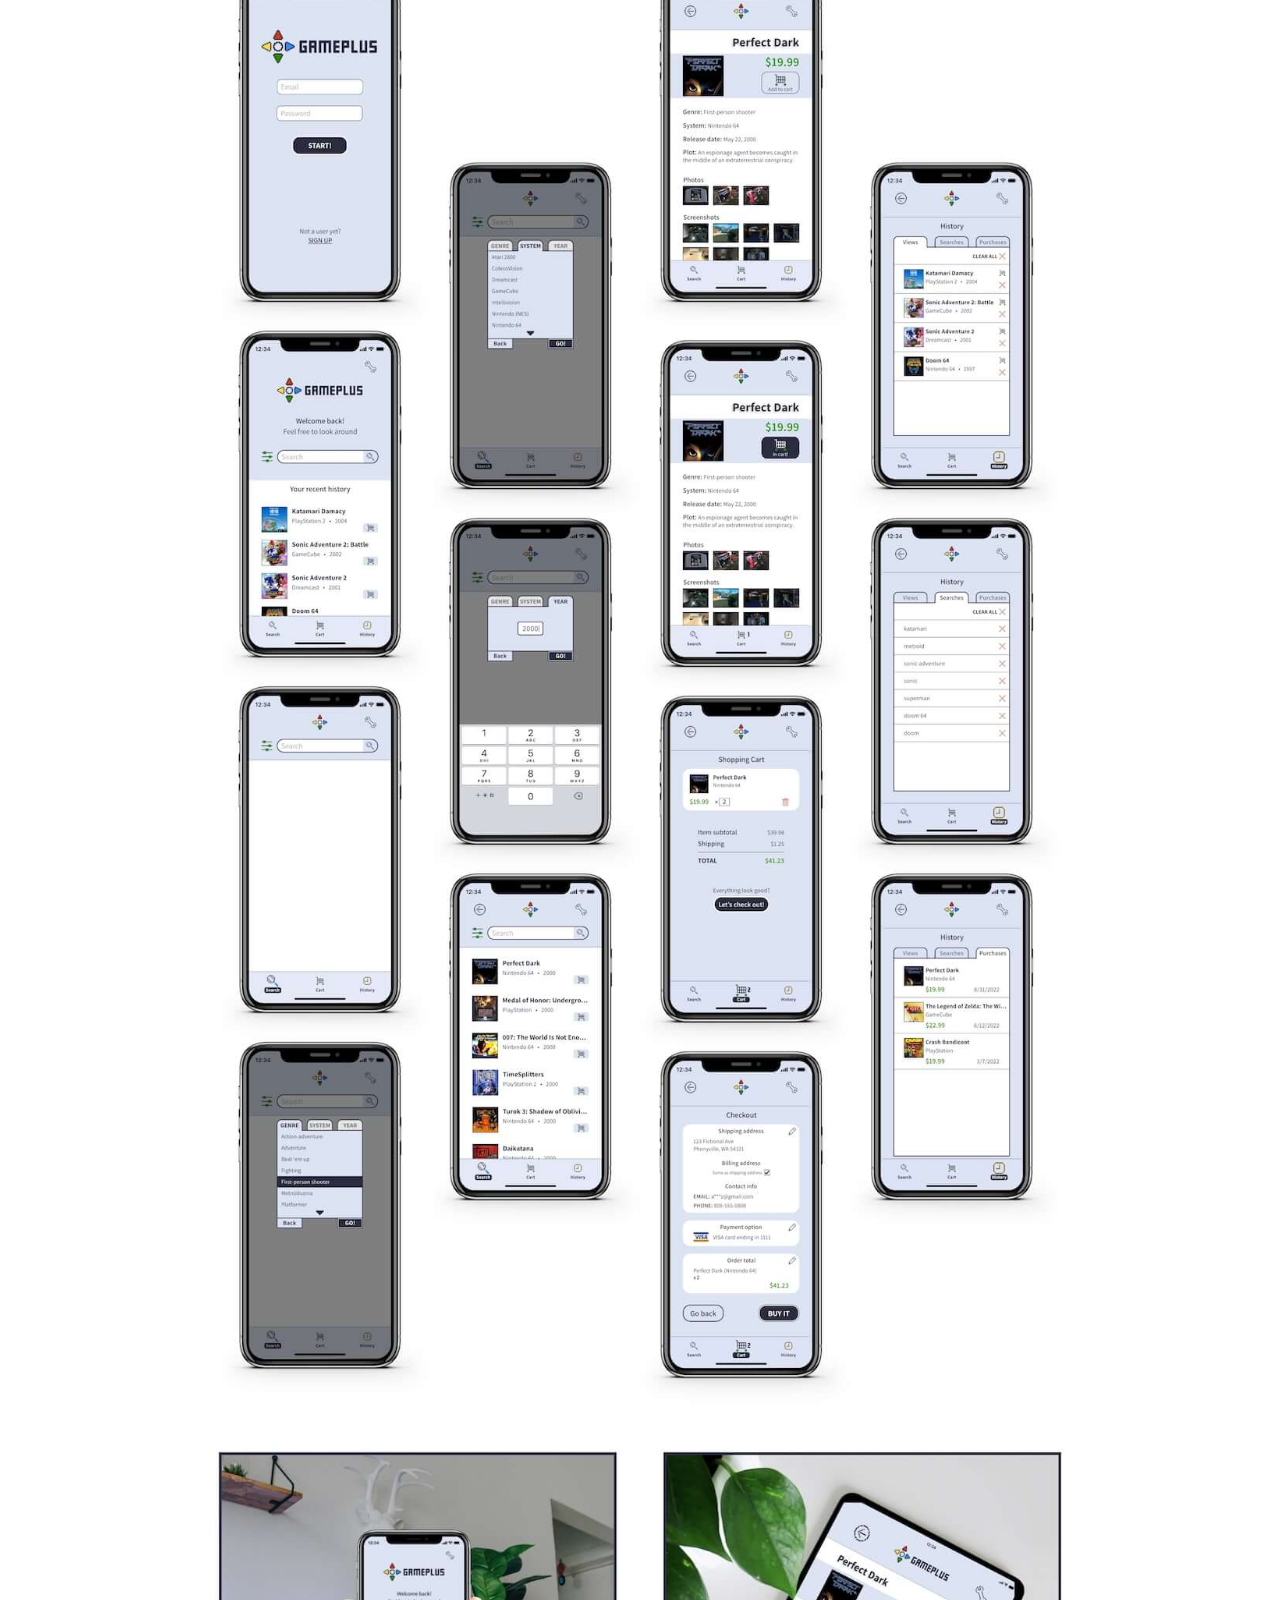
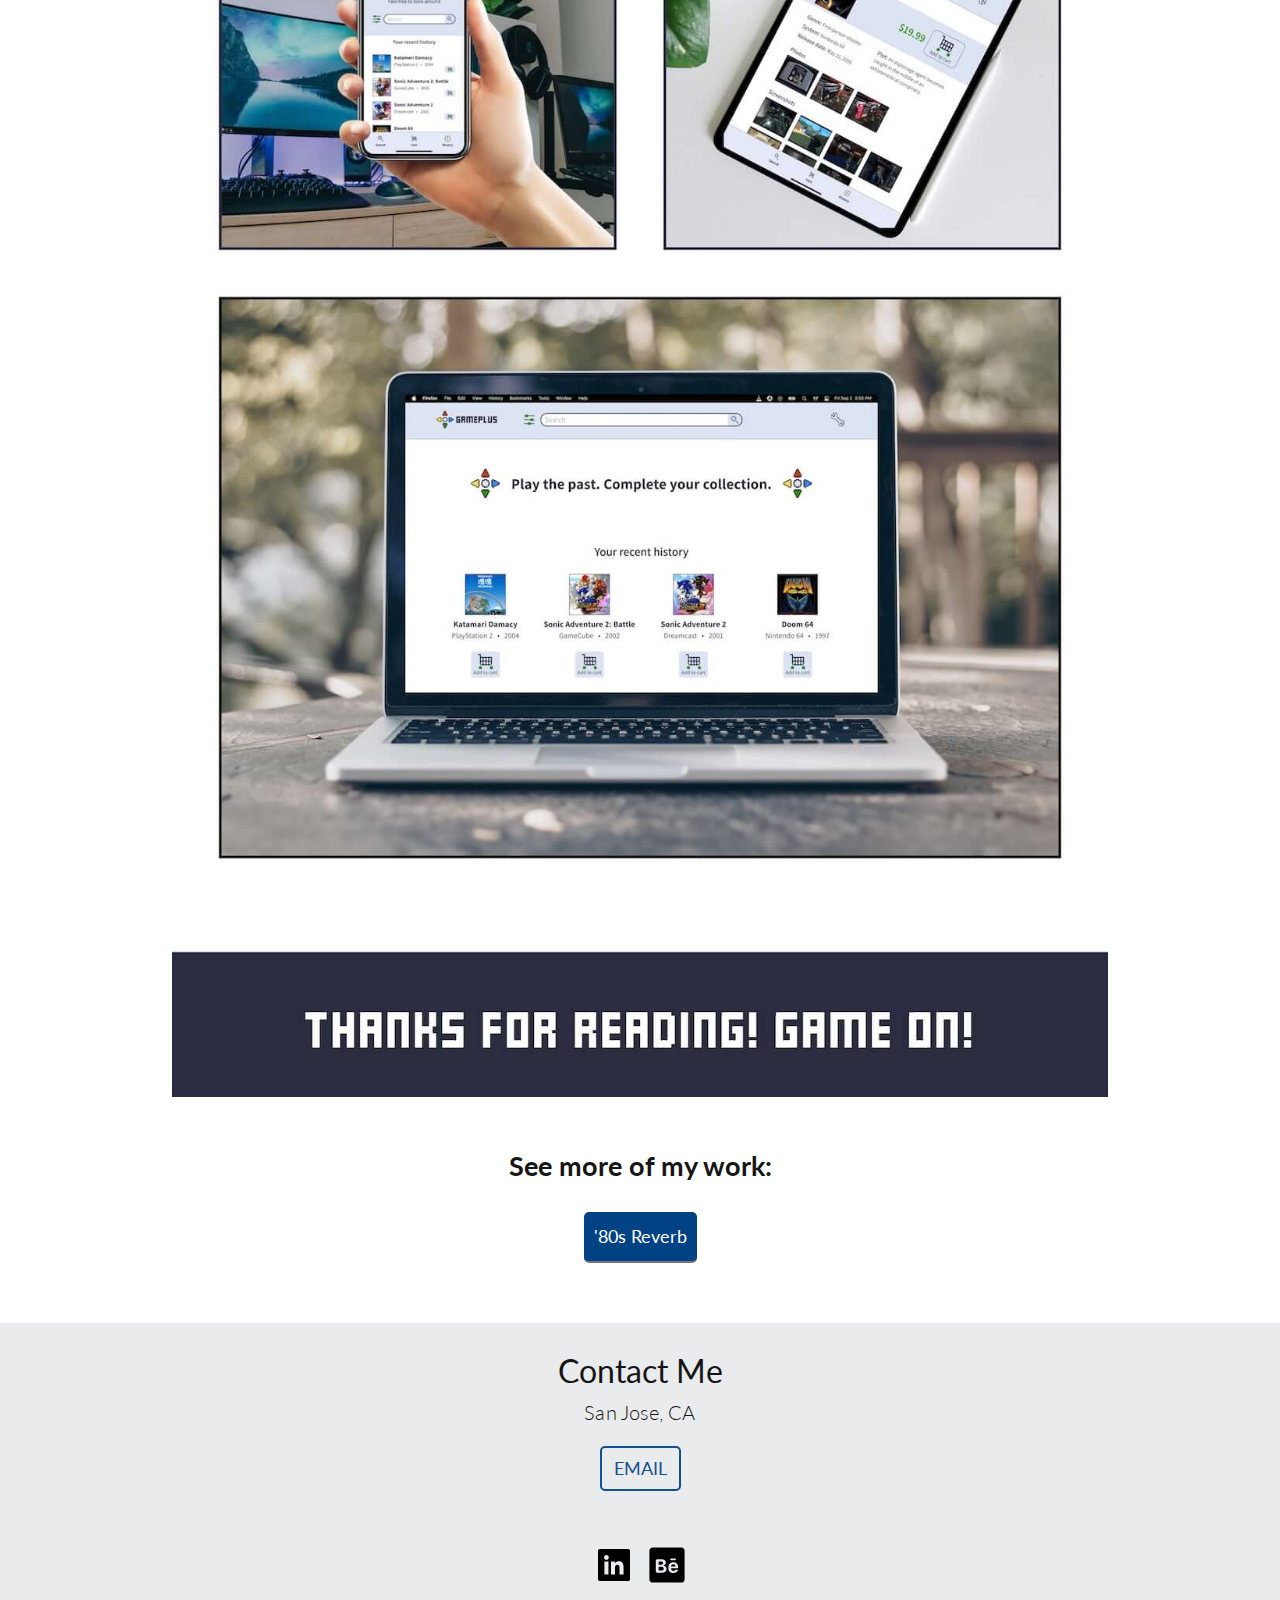
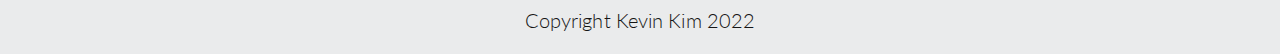
<file: project_gameplus.html>
<!DOCTYPE html>
<html lang="en" dir="ltr">
    <head>
        <meta charset="utf-8" name="viewport" content="width=device-width, initial-scale=1">
        <title>Kevin Kim - '80s Reverb</title>
        <link rel="stylesheet" type="text/css" href="css/normalize.css">
        <link rel="stylesheet" type="text/css" href="css/style.css">
        <link href="https://fonts.googleapis.com/css?family=Lato:300,400,700" rel="stylesheet">
        <link href="img/favicon.ico" rel="shortcut icon">
    </head>

    <body id="projectpage2">
        <header>
            <div class="container">
                <img class="logo" src="img/logo.svg" alt="Logo" width="120" />
                <nav>
                    <ul>
                        <li><a href="index.html">Work</a></li>
                        <li><a href="about.html">About</a></li>
                        <li><a href="files/Kevin-Kim-Resume.pdf" target="_blank">Resume</a></li>
                        <li><a href="#contact">Contact</a></li>
                    </ul>
                </nav>
            </div>
        </header>

        <main>
            <div class="container">
                <div>
                    <h1>GamePlus</h1>
                    <picture>
                        <source srcset="img/gameplus/casestudy@1x.jpg" media="(max-width:767px)" >
                        <img src="img/gameplus/casestudy@2x.jpg" alt="Case study" >
                    </picture>
                </div>
            </div>
            <div style="margin: 50px 0 20px 0; text-align: center;">
                <h3>See more of my work:</h3>
                <a href="project_80sreverb.html" class="button">'80s Reverb</a>
            </div>
        </main>

        <footer id="contact">
            <div class="container">
                <h2>Contact Me</h2>
                <p style="margin-top: -20px;">San Jose, CA</p>
                <div style="margin-bottom: 20px;">
                    <a href="mailto:kevinkimdesigner@gmail.com" class="button contact">EMAIL</a>
                </div>
                <div style="margin-top: 50px; margin-bottom: -10px;">
                    <a href="https://linkedin.com/in/ktkim" target="_blank">
                        <svg width="48px" height="48px" viewBox="0 0 48 48" version="1.1" xmlns="http://www.w3.org/2000/svg" xmlns:xlink="http://www.w3.org/1999/xlink">
                            <title>Linkedin</title>
                            <g id="Icon/Social/linkedin-color" stroke="none" stroke-width="1" fill="none" fill-rule="evenodd">
                                <path d="M20.9716667,33.5527338 L25.001,33.5527338 L25.001,27.1328007 C25.001,25.439485 25.3213333,23.7988354 27.4206667,23.7988354 C29.491,23.7988354 29.517,25.7351486 29.517,27.2404662 L29.517,33.5527338 L33.5506667,33.5527338 L33.5506667,26.4341413 C33.5506667,22.9381777 32.796,20.2505391 28.711,20.2505391 C26.7483333,20.2505391 25.432,21.3265278 24.8943333,22.3471839 L24.839,22.3471839 L24.839,20.5725357 L20.9716667,20.5725357 L20.9716667,33.5527338 Z M16.423,14.1202696 C15.1273333,14.1202696 14.0823333,15.1682587 14.0823333,16.4595785 C14.0823333,17.7508984 15.1273333,18.7992208 16.423,18.7992208 C17.7133333,18.7992208 18.761,17.7508984 18.761,16.4595785 C18.761,15.1682587 17.7133333,14.1202696 16.423,14.1202696 L16.423,14.1202696 Z M14.4026667,33.5527338 L18.4406667,33.5527338 L18.4406667,20.5725357 L14.4026667,20.5725357 L14.4026667,33.5527338 Z M9.76633333,40 C8.79033333,40 8,39.2090082 8,38.2336851 L8,9.76631493 C8,8.79065843 8.79033333,8 9.76633333,8 L38.234,8 C39.2093333,8 40,8.79065843 40,9.76631493 L40,38.2336851 C40,39.2090082 39.2093333,40 38.234,40 L9.76633333,40 Z" id="Shape" fill="#000000"></path>
                            </g>
                        </svg>
                    </a>
                    <a href="https://www.behance.net/kevintykim" target="_blank">
                        <svg fill="#000000" xmlns="http://www.w3.org/2000/svg"  viewBox="0 0 30 30" width="48px" height="48px">
                            <title>Behance</title>
                            <path d="M12.586 13.822c0-.675-.487-1.081-1.333-1.081h-1.48v2.155h1.333C12.064 14.897 12.586 14.503 12.586 13.822zM11.312 16.095H9.773v2.408h1.58c1.022 0 1.574-.429 1.574-1.221C12.927 16.506 12.357 16.095 11.312 16.095zM18.97 14.55c-.793 0-1.351.552-1.409 1.392h2.76C20.285 15.085 19.768 14.55 18.97 14.55z"/><path d="M24,4H6C4.895,4,4,4.895,4,6v18c0,1.105,0.895,2,2,2h18c1.105,0,2-0.895,2-2V6C26,4.895,25.105,4,24,4z M17.5,11h2.557c0.276,0,0.5,0.224,0.5,0.5c0,0.276-0.224,0.5-0.5,0.5H17.5c-0.276,0-0.5-0.224-0.5-0.5C17,11.224,17.224,11,17.5,11z M11.805,19.859H8.919C8.411,19.859,8,19.448,8,18.94v-6.636c0-0.508,0.411-0.919,0.919-0.919h2.786c1.644,0,2.625,0.805,2.625,2.114c0,0.898-0.664,1.68-1.533,1.809v0.106c1.122,0.082,1.938,0.928,1.938,2.02C14.736,18.919,13.614,19.859,11.805,19.859z M22,17.034h-4.445v0.088c0.023,0.963,0.587,1.562,1.48,1.562c0.675,0,1.139-0.241,1.321-0.669h1.591C21.689,19.237,20.573,20,18.987,20c-1.973,0-3.136-1.245-3.136-3.347c0-2.108,1.186-3.412,3.112-3.412c1.909,0,3.036,1.216,3.036,3.271V17.034z"/></svg>
                    </a>
                </div>
            <p>Copyright Kevin Kim 2022</p>
            </div>
        </footer>
    </body>

</html>
</file>
<file: css/style.css>
* {box-sizing: border-box;}

body {
    background-color: #ffffff;
    font-family: 'Lato', 'Avenir', sans-serif;
    font-size: 16px;
    font-weight: 300;
    line-height: 1.6;
    color: #151515;
}

h1, h2, h3, h4, p {line-height: 1.4;}
h1 {
    font-size: 2em;
    font-weight: 700;
    text-align: center;
} 
h2 {
    font-size: 1.75em;
    font-weight: 400;
    text-align: center;
}
h2 span {font-size: 0.85em;}
h3 {
    font-size: 1.5em;
    font-weight: 700;
}
h4 {
    font-size: 1.25em;
    font-weight: 400;
}
p {
    font-size: 1.1em;
    letter-spacing: 0.1px;
}

a {
    color: #004284;
    text-decoration: none; /* No underlining */
}
a:visited { /* visited link */
    color: #484896;
}
a:hover, a:focus {
    color: #000080;
    text-decoration: underline; /* Underlining when hovering over a link */
}
a:active { /* selected link */
    color: #D15B30;
}
.button, .button:visited {
    display: inline-block; /* since the <a> tag is inline by default, we need to change this to inline-block, but more on this in the next exercise */
    background-color: #004284;
    color: #ffffff;
    font-weight: 400;
    padding: 10px;
    border-radius: 5px;
    border-bottom: 2px solid #777777;
    transition: 0.2s opacity;
}
.button:hover, .button:focus {
    opacity: 0.75;
    text-decoration: none;
}
.button:active {
    opacity: 1;
    text-decoration: none;
}
.button.contact {
    background-color: transparent;
    color: #125190;
    padding: 6px 12px;
    text-transform: uppercase;
    border: 2px solid #125190;
}
.button.contact:hover {
    background-color: #125190;
    color: #ffffff;
    transition: none;
}
#work img, #aboutpage main img {max-width: 95%;}
#work, #aboutpage main, #projectpage1 main, #projectpage2 main {padding-bottom: 40px;}
#projectpage1 main img, #projectpage2 main img {
    max-width: 1200px;
    margin-left: auto;
    margin-right: auto;
}
#contact {
    background-color: #eaebec;
    display: inline-block;
    width: 100%;
    text-align: center;
}
.mystory span {
    display: block;
    text-align: center;
    padding-top: 10px;
}
.skillstools {margin-top: 60px;}
.skillstools li {margin-left: -30px;}
.skillstools2 {padding-bottom: 0px;}

.row {margin-bottom: 50px;}
.row img {
    display: block;
    margin: 0 auto;
    width: 80%;
}
.projectinfo {
    display: block;
    width: 80%;
    margin: 0 auto;
}
.projectinfo h3 {
    margin-top: 20px;
    margin-bottom: -15px;
}

header {
    position: fixed;
    width: 100%;
    background-color: #eaebec;
    text-align: center;
    padding-top: 15px;
    padding-bottom: 5px;
    box-shadow: 0px 10px 5px 0px rgba(50, 50, 50, 0.8);
}
#hero {
    background-color: #eaebec;
    text-align: center;
    padding-top: 190px;
    display: inline-block;
    width: 100%;
}
#hero h2 span {font-weight: 200;}
#aboutpage > main, #projectpage1 > main, #projectpage2 > main {
    padding-top: 200px;
    display: block;
}
.logo {
    width: 100%;
    max-width: 150px;
}
nav > ul {
    list-style-type: none;
    padding: 0;
}
nav > ul > li {
    display: inline-block;
    padding-top: 0px;
}
nav > ul > li > a {
    padding: 0 15px;
    text-transform: uppercase;
    font-size: 16px;
    font-weight: 700;
    color: #4a4a4a;  
}
.container {
    max-width: 1200px;
    margin-left: auto;
    margin-right: auto;
    padding: 0 15px;
}
picture {
    max-width: 900px;
    margin-left: auto;
    margin-right: auto;
}
picture img {
    width: 80%;
    display: block;
}
#mypicture {
    width: 60%;
    margin: 0 auto;
}

/* Media queries */

@media only screen and (min-width: 640px) {
    body {font-size: 18px;}
    header {
        text-align: unset;
        padding: 20px 0 13px;
    }
    nav {
        width: auto;
        float: right;
        margin-top: 15px;
        padding-right: 25px;
    }
    nav > ul > li > a {font-size: 18px;}
    #hero {padding-top: 140px;}
    .col-md-6 {width: 50%;}
    [class*="col-"] {float: left;}
    #work img {padding-right: 20px;}
    #aboutpage h4 {margin-bottom: -5px;}
    .skillstools {
        width: 100%;
        margin-bottom: 30px;
    }
}

@media only screen and (min-width: 1024px) {
    .col-lg-7 {width: 60%;}
    .col-lg-5 {width: 40%;}
    .col-lg-4 {width: 30%;}
    #mypicture {width: 40%;}
    .mystory h2, .mystory span {text-align: left;}
    .skillstools {margin: 0 0 40px 100px;}
    .skillstools h2 {
        text-align: left;
        margin-bottom: 0px;
    }
    #aboutpage .col-md-6 {width: 100%;}
}

@media only screen and (min-width: 1440px) {
}

@media only screen and (min-width: 1920px) {
}
</file>
